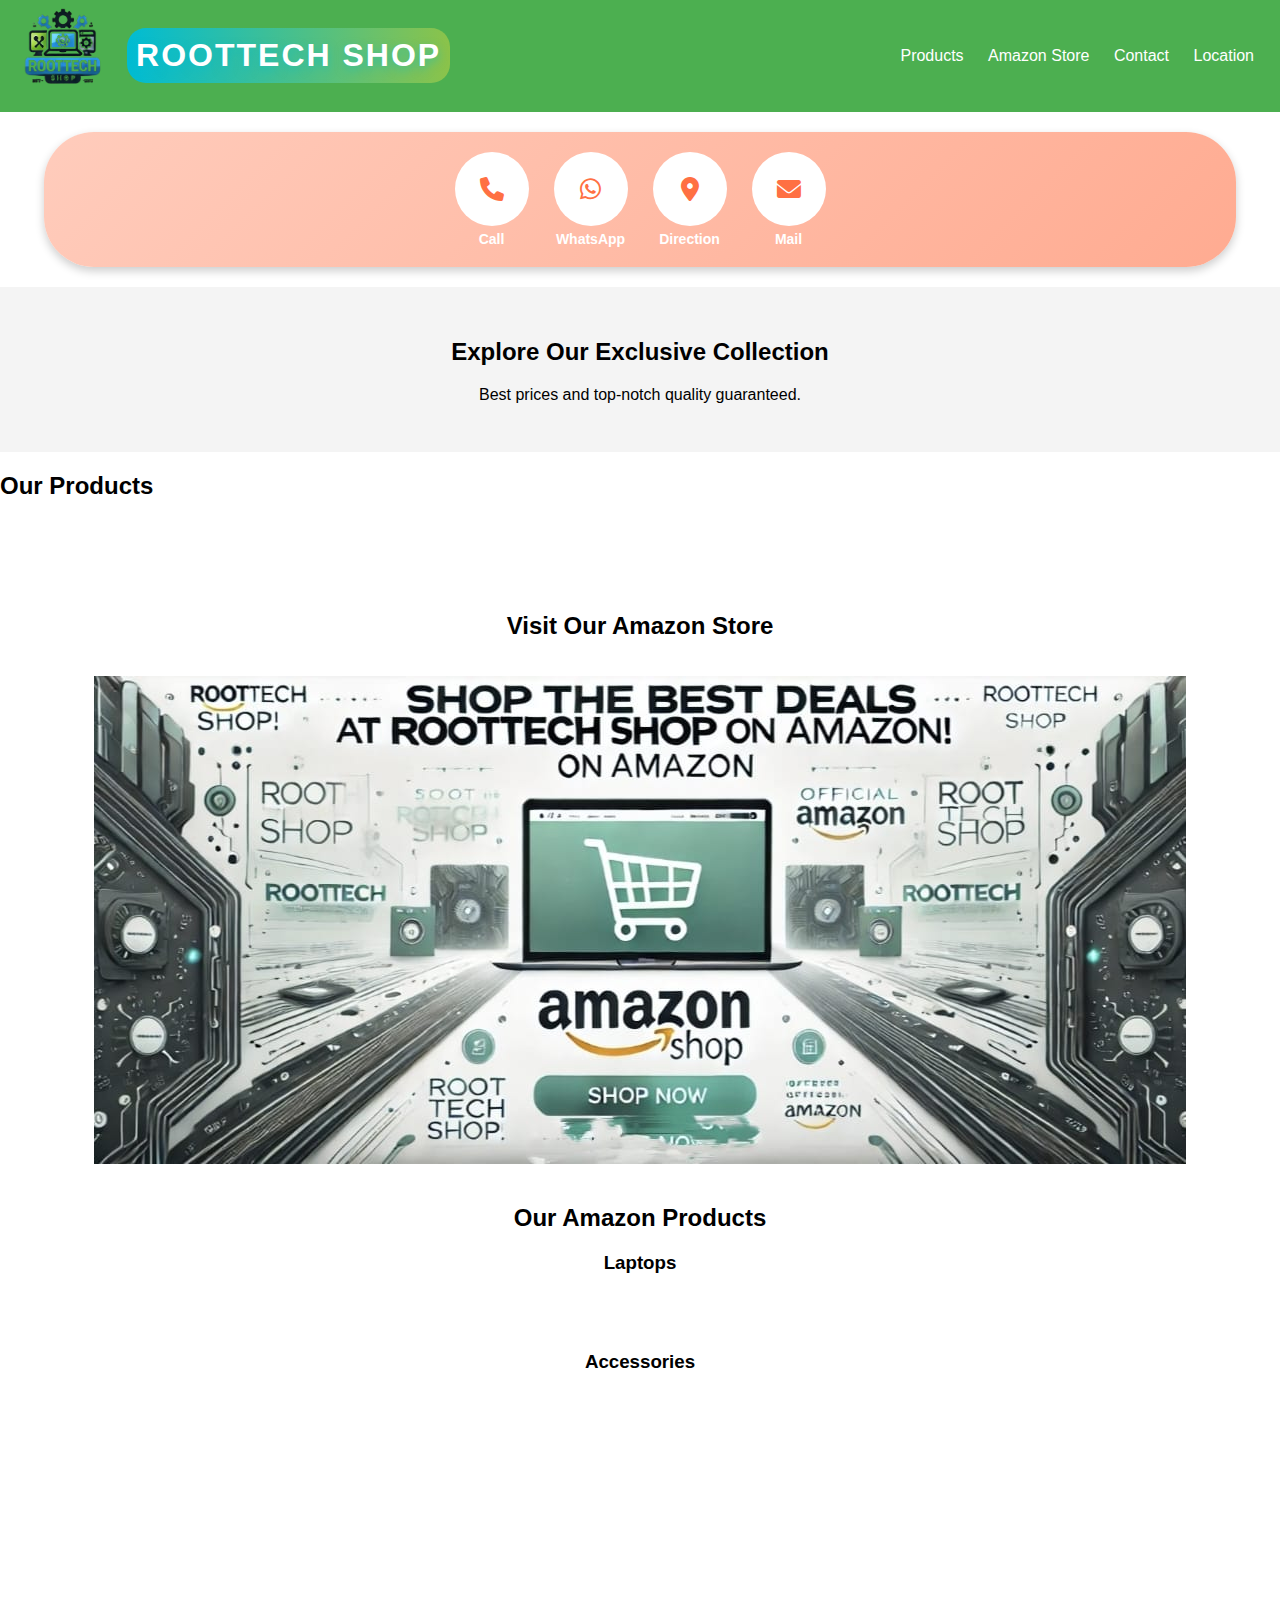
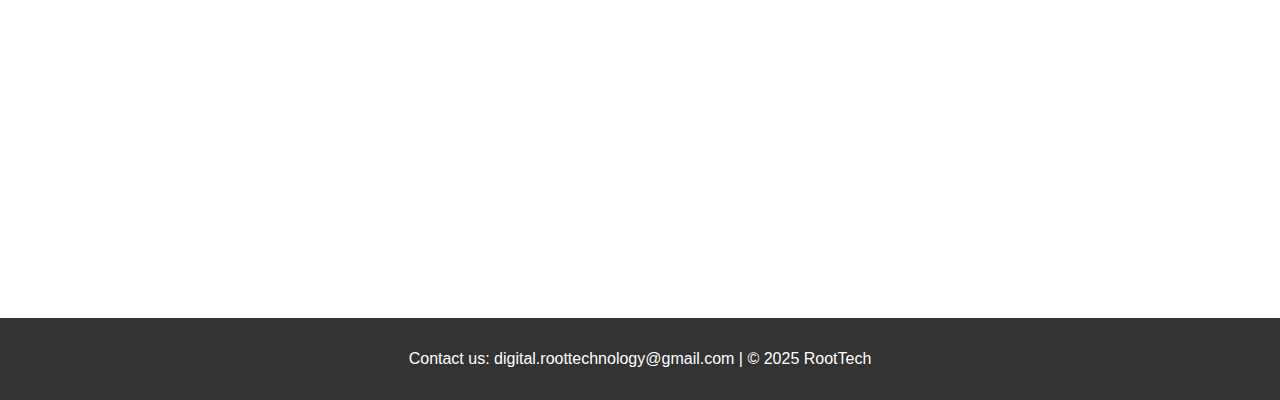
<file: index.html>
<!DOCTYPE html>
<html lang="en">

<head>
  <meta charset="UTF-8">
  <meta name="viewport" content="width=device-width, initial-scale=1.0">
  <title>Buy Refurbished Laptops & Accessories | Shiv-Root</title>
<meta name="description" content="Shiv-Root offers top-quality refurbished laptops, desktops, and accessories at the best prices. Shop now for budget-friendly deals!">
<meta name="keywords" content="Refurbished laptops, Used laptops, Buy used laptops, Best laptop deals, Budget laptops">
<meta name="robots" content="index, follow">
<meta name="author" content="Shiv-Root">
<meta property="og:title" content="Shiv-Root | Refurbished Laptops & Accessories">
<meta property="og:description" content="Best deals on used laptops and computer accessories at Shiv-Root. Buy now!">
<meta property="og:url" content="https://dhruvilthewebhost.github.io/Shiv-Root/">
<meta property="og:type" content="website">
  <link rel="stylesheet" href="styles.css">
  <link rel="icon" href="root_tech_back_remove-removebg-preview.png" type="image/x-icon">
  <link rel="stylesheet" href="https://cdnjs.cloudflare.com/ajax/libs/font-awesome/6.0.0/css/all.min.css">

</head>

<body>
  <!-- Header -->
  <header class="header">
    <h1><img src="root_tech_back_remove-removebg-preview.png" alt="" class="logo-root"></h1>
    <h1 class="logo-text">RootTech Shop</h1>
    <nav>
      <a target="_blank" href="#products">Products</a>
      <a target="_blank" href="https://www.amazon.in/storefront?me=A3C7K3S9Z34M7A&ref_=ssf_share">Amazon Store</a>
      <a target="_blank" href="#contact">Contact</a>
      <a href="#location">Location</a>
    </nav>
  </header>
  <!-- <a target="_blank" href="https://wa.me/916351541231?text=Hello,%20I%20am%20interested%20in%20your products"
    class="whatsapp-btn">
    💬 Chat with Us on WhatsApp
  </a> -->

  <!-- Hero Section -->
  <div class="contact-container">
    <div class="contact-icons">
      <a href="tel:916351541231">
        <i class="fas fa-phone"></i>
        <span>Call</span>
      </a>
      <a href="https://wa.me/916351541231?text=Hyy!%20ShivInfocom" target="_blank">
        <i class="fab fa-whatsapp"></i>
        <span>WhatsApp</span>
      </a>
      <a href="https://maps.app.goo.gl/wGhWPH17LBtXkB947" target="_blank">
        <i class="fas fa-map-marker-alt"></i>
        <span>Direction</span>
      </a>
      <a href="mailto:digital.roottechnology@gmail.com">
        <i class="fas fa-envelope"></i>
        <span>Mail</span>
      </a>
    </div>
  </div>
  <section class="hero">
    <h2>Explore Our Exclusive Collection</h2>
    <p>Best prices and top-notch quality guaranteed.</p>
  </section>
  <section id="products" class="product-grid">
    <h2>Our Products</h2>
    <div id="product-list">
      <!-- Products will be loaded here dynamically -->
    </div>


  </section>

  <!-- Amazon Section -->
  <section id="amazon-section">
    <h2>Visit Our Amazon Store</h2>
    <a href="https://www.amazon.in/storefront?me=A3C7K3S9Z34M7A&ref_=ssf_share" target="_blank">
      <img class="amazon-banner" src="Amazon Banner.jpg" alt="Amazon Store">
    </a>
    <!-- Products Section -->
    <section id="products" class="product-grid">
      <h2>Our Amazon Products</h2>

      <!-- Laptops Section -->
      <h3>Laptops</h3>
      <div id="laptop-list" class="product-list amz-grid">
        <!-- Laptops will be loaded dynamically here -->
      </div>

      <!-- Accessories Section -->
      <h3>Accessories</h3>
      <div id="accessory-list" class="product-list amz-grid">
        <!-- Accessories will be loaded dynamically here -->
      </div>
    </section>
  </section>
  <section id="location">
    <iframe class="map"
      src="https://www.google.com/maps/embed?pb=!1m18!1m12!1m3!1d3670.3733979608646!2d72.52947587394593!3d23.08342311405726!2m3!1f0!2f0!3f0!3m2!1i1024!2i768!4f13.1!3m3!1m2!1s0x395e83006b6566f3%3A0x285e56242be9caa3!2sSHIVWAY!5e0!3m2!1sen!2sin!4v1742203508202!5m2!1sen!2sin"
      style="border:0; " allowfullscreen="" loading="lazy" referrerpolicy="no-referrer-when-downgrade"></iframe>
  </section>

  <!-- Footer -->
  <footer id="contact">
    <p>Contact us: digital.roottechnology@gmail.com | © 2025 RootTech</p>
  </footer>
  <script>
    function buyOnWhatsApp(productName) {
      let phoneNumber = "916351541231"; // Replace with your WhatsApp number
      let message = encodeURIComponent("I want to buy " + productName);
      let whatsappURL = "https://wa.me/" + phoneNumber + "?text=" + message;
      window.open(whatsappURL, '_blank');

    }

    async function fetchLaptops() {
      const sheetURL = "https://docs.google.com/spreadsheets/d/11DuYsqp24FEs-7Jo17-mI4aft-v6B1hpTZQIE8edUls/gviz/tq?tqx=out:json";

      try {
        const response = await fetch(sheetURL);
        let data = await response.text();

        // Remove extra characters added by Google Sheets API
        data = data.substring(47, data.length - 2);
        const json = JSON.parse(data);

        let html = "";
        const rows = json.table.rows;

        rows.forEach(row => {
          const model = row.c[0]?.v || "N/A";  // Column 1: Model Name
          const processor = row.c[1]?.v || "N/A";  // Column 2: Processor
          const ram = row.c[2]?.v || "N/A";  // Column 3: RAM
          const storage = row.c[3]?.v || "N/A";  // Column 4: Storage
          const price = row.c[4]?.v || "N/A";  // Column 5: Price
          const imageUrl = row.c[5]?.v || "";  // Column 6: Image URL
          const link = row.c[6]?.v || "#";  // Column 7: Product Link

          html += `
                <div class="product-card">
                    <img src="${imageUrl}" alt="${model}">
                    <h3>${model}</h3>
                    <p><strong>Processor:</strong> ${processor}</p>
                    <p><strong>RAM:</strong> ${ram}</p>
                    <p><strong>Storage:</strong> ${storage}</p>
                    <p><strong>Price:</strong> ₹${price}</p>
                    <button onclick="buyOnWhatsApp('${model}')" class="whatsapp-btn">Buy Now on WhatsApp</button>
                </div>
            `;
        });

        document.getElementById("product-list").innerHTML = html;
      } catch (error) {
        console.error("Error fetching data:", error);
      }
    }

    fetchLaptops();
    async function fetchProducts() {
      const sheetURL = "https://docs.google.com/spreadsheets/d/1Ba_YRVZAxBPh76j6-UdAx0Qi_UfU1d6wKau2av9VhFs/gviz/tq?tqx=out:json";

      try {
        const response = await fetch(sheetURL);
        let data = await response.text();

        // Remove extra characters added by Google Sheets API
        data = data.substring(47, data.length - 2);
        const json = JSON.parse(data);

        let laptopHTML = "";
        let accessoryHTML = "";
        const rows = json.table.rows;

        rows.forEach(row => {
          const model = row.c[0]?.v || "N/A";  // Column 1: Model Name
          const category = row.c[1]?.v || "Other";  // Column 2: Category
          const processor = row.c[2]?.v || "N/A";  // Column 3: Processor
          const ram = row.c[3]?.v || "N/A";  // Column 4: RAM
          const storage = row.c[4]?.v || "N/A";  // Column 5: Storage
          const price = row.c[5]?.v || "N/A";  // Column 6: Price
          const imageUrl = row.c[6]?.v || "";  // Column 7: Image URL
          const link = row.c[7]?.v || "#";  // Column 8: Product Link

          let productHTML = `
                <div class="product-card">
                    <img src="${imageUrl}" alt="${model}">
                    <h3>${model}</h3>
                    ${processor !== "N/A" ? `<p><strong>Processor:</strong> ${processor}</p>` : ""}
                    ${ram !== "N/A" ? `<p><strong>RAM:</strong> ${ram}</p>` : ""}
                    ${storage !== "N/A" ? `<p><strong>Storage:</strong> ${storage}</p>` : ""}
                    <p><strong>Price:</strong> ₹${price}</p>
                    <a href="${link}" target="_blank" class="details-btn">Buy Now</a>
                </div>
            `;

          if (category.toLowerCase() === "laptop") {
            laptopHTML += productHTML;
          } else {
            accessoryHTML += productHTML;
          }
        });

        document.getElementById("laptop-list").innerHTML = laptopHTML;
        document.getElementById("accessory-list").innerHTML = accessoryHTML;
      } catch (error) {
        console.error("Error fetching data:", error);
      }
    }

    var Tawk_API = Tawk_API || {}, Tawk_LoadStart = new Date();
    (function () {
      var s1 = document.createElement("script"), s0 = document.getElementsByTagName("script")[0];
      s1.async = true;
      s1.src = 'https://embed.tawk.to/67d7be9df538fb190aa3ee3e/1imhc1667';
      s1.charset = 'UTF-8';
      s1.setAttribute('crossorigin', '*');
      s0.parentNode.insertBefore(s1, s0);
    })();

    // Call function on page load
    fetchProducts();

  </script>
</body>

</html>
</file>
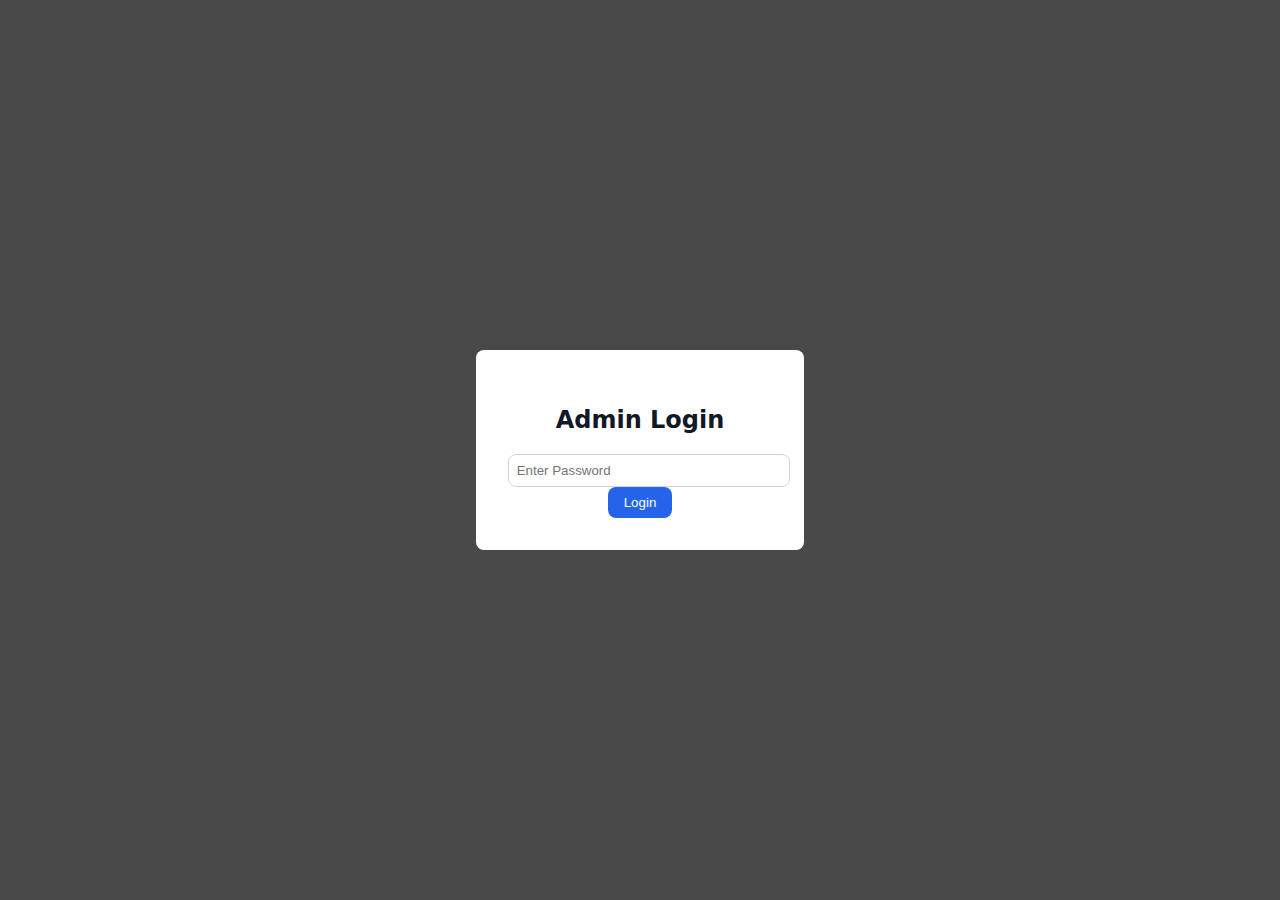
<file: admin.html>
<!DOCTYPE html>
<html lang="en">
<head>
    <meta charset="UTF-8">
    <meta name="viewport" content="width=device-width, initial-scale=1.0">
    <title>Shiv Infocom - Admin Panel</title>
    <style>
        :root { --primary: #2563eb; --secondary: #10b981; --danger: #ef4444; --light: #f3f4f6; --dark: #111827; --text: #374151; --white: #fff; --radius: 0.5rem; --shadow: 0 4px 6px -1px rgb(0 0 0 / 0.1); }
        body { font-family: system-ui, sans-serif; line-height: 1.5; background-color: var(--light); color: var(--text); margin: 0; }
        .container { max-width: 1200px; margin: 2rem auto; padding: 0 1rem; }
        .admin-panel { display: none; }
        .auth-container { position: fixed; inset: 0; background: rgba(0,0,0,0.7); display: flex; align-items: center; justify-content: center; z-index: 100; }
        .auth-box { background: var(--white); padding: 2rem; border-radius: var(--radius); text-align: center; }
        h1, h2 { color: var(--dark); }
        h1 { margin-bottom: 2rem; }
        h2 { margin-bottom: 1rem; }
        table { width: 100%; border-collapse: collapse; background: var(--white); box-shadow: var(--shadow); border-radius: var(--radius); overflow: hidden; }
        th, td { padding: 0.75rem 1rem; text-align: left; border-bottom: 1px solid #e5e7eb; }
        th { background-color: var(--light); font-weight: 600; }
        tr:last-child td { border-bottom: none; }
        .actions { display: flex; gap: 0.5rem; }
        .btn { border: none; padding: 0.5rem 1rem; border-radius: var(--radius); cursor: pointer; font-weight: 500; text-decoration: none; display: inline-block; }
        .btn-primary { background-color: var(--primary); color: var(--white); }
        .btn-danger { background-color: var(--danger); color: var(--white); }
        .btn-secondary { background-color: #6b7280; color: var(--white); }
        .form-section { background: var(--white); padding: 1.5rem; border-radius: var(--radius); box-shadow: var(--shadow); margin-bottom: 2rem; }
        .form-grid { display: grid; grid-template-columns: repeat(auto-fit, minmax(200px, 1fr)); gap: 1rem; }
        .form-group { display: flex; flex-direction: column; }
        label { margin-bottom: 0.25rem; font-weight: 500; }
        input, select { padding: 0.5rem; border: 1px solid #d1d5db; border-radius: var(--radius); width: 100%; }
        .modal { position: fixed; inset: 0; background: rgba(0,0,0,0.6); display: none; align-items: center; justify-content: center; z-index: 50; }
        .modal.active { display: flex; }
        .modal-content { background: var(--white); padding: 2rem; border-radius: var(--radius); width: 90%; max-width: 600px; }
        .loading { text-align: center; padding: 2rem; font-size: 1.2rem; }
        #toast { position: fixed; bottom: 20px; right: 20px; background: var(--dark); color: var(--white); padding: 1rem 1.5rem; border-radius: var(--radius); z-index: 110; opacity: 0; transition: opacity 0.3s; }
        #toast.show { opacity: 1; }
    </style>
</head>
<body>

    <div class="auth-container" id="auth-container">
        <div class="auth-box">
            <h2>Admin Login</h2>
            <input type="password" id="password-input" placeholder="Enter Password">
            <button class="btn btn-primary" onclick="checkAuth()">Login</button>
        </div>
    </div>

    <div class="container admin-panel" id="admin-panel">
        <h1>Shiv Infocom - Admin Panel</h1>

        <div class="form-section">
            <h2 id="form-title">Add New Product</h2>
            <form id="product-form">
                <input type="hidden" id="row-index-input">
                <div class="form-grid">
                    <div class="form-group"><label for="model-name">Model Name</label><input type="text" id="model-name" required></div>
                    <div class="form-group"><label for="processor">Processor</label><input type="text" id="processor"></div>
                    <div class="form-group"><label for="ram">RAM</label><input type="text" id="ram"></div>
                    <div class="form-group"><label for="storage">Storage</label><input type="text" id="storage"></div>
                    <div class="form-group"><label for="price">Price</label><input type="number" id="price"></div>
                    <div class="form-group"><label for="image-url">Image URL</label><input type="url" id="image-url"></div>
                    <div class="form-group"><label for="image-2">Image 2</label><input type="url" id="image-2"></div>
                    <div class="form-group"><label for="image-3">Image 3</label><input type="url" id="image-3"></div>
                    <div class="form-group"><label for="image-4">Image 4</label><input type="url" id="image-4"></div>
                    <div class="form-group"><label for="image-5">Image 5</label><input type="url" id="image-5"></div>
                    <div class="form-group"><label for="available">Available</label><select id="available"><option>Ready to Dispatch</option><option>On Order</option></select></div>
                    <div class="form-group"><label for="category">Category</label><select id="category"><option>Laptop</option><option>Desktop</option><option>Accessory</option><option>Other</option></select></div>
                </div>
                <div style="margin-top: 1rem;">
                    <button type="submit" class="btn btn-primary">Save Product</button>
                    <button type="button" class="btn btn-secondary" id="cancel-edit-btn" style="display: none;" onclick="cancelEdit()">Cancel Edit</button>
                </div>
            </form>
        </div>

        <div>
            <h2>Manage Products</h2>
            <div id="product-table-container">
                <p class="loading">Loading products...</p>
            </div>
        </div>
    </div>
    
    <div id="toast"></div>

    <script>
        // IMPORTANT: REPLACE THIS WITH YOUR GOOGLE APPS SCRIPT WEB APP URL
        const SCRIPT_URL = "https://script.google.com/macros/s/AKfycbwGuTxTm5-RgksUXB-l8ELKrk0-f_ulf_PMBLIGTZdsHqnF7EafCAJWWjjYY_PYHbYSrw/exec"; 
        // IMPORTANT: CHOOSE A SECRET TOKEN AND ADD IT TO YOUR APPS SCRIPT
        const SECRET_TOKEN = "Shiv0099"; 
        const ADMIN_PASSWORD = "admin"; // Change this password

        function checkAuth() {
            const input = document.getElementById('password-input').value;
            if (input === ADMIN_PASSWORD) {
                document.getElementById('auth-container').style.display = 'none';
                document.getElementById('admin-panel').style.display = 'block';
                loadProducts();
            } else {
                alert('Incorrect Password');
            }
        }

        async function apiRequest(action, data = {}) {
            try {
                const response = await fetch(SCRIPT_URL, {
                    method: 'POST',
                    mode: 'cors',
                    headers: { 'Content-Type': 'application/json' },
                    body: JSON.stringify({ token: SECRET_TOKEN, action, data }),
                });
                if (!response.ok) throw new Error('Network response was not ok');
                return await response.json();
            } catch (error) {
                console.error('API Request Error:', error);
                showToast('Error communicating with the server.');
                return { success: false, error: error.message };
            }
        }

        async function loadProducts() {
            const container = document.getElementById('product-table-container');
            container.innerHTML = '<p class="loading">Loading products...</p>';
            const result = await apiRequest('read');
            if (result.success) {
                renderTable(result.data);
            } else {
                container.innerHTML = '<p>Error loading products. Check the console and ensure your Apps Script is deployed correctly.</p>';
            }
        }

        function renderTable(products) {
            const container = document.getElementById('product-table-container');
            if (products.length === 0) {
                container.innerHTML = '<p>No products found in the sheet.</p>';
                return;
            }
            const tableHTML = `
                <table>
                    <thead>
                        <tr>
                            <th>Model Name</th>
                            <th>Processor</th>
                            <th>Status</th>
                            <th>Category</th>
                            <th>Actions</th>
                        </tr>
                    </thead>
                    <tbody>
                        ${products.map(p => `
                            <tr data-row-index="${p.rowIndex}">
                                <td>${p['Model Name']}</td>
                                <td>${p.Processor}</td>
                                <td>${p.Available}</td>
                                <td>${p.Category}</td>
                                <td class="actions">
                                    <button class="btn btn-secondary" onclick="editProduct(${p.rowIndex})">Edit</button>
                                    <button class="btn btn-danger" onclick="deleteProduct(${p.rowIndex})">Delete</button>
                                </td>
                            </tr>
                        `).join('')}
                    </tbody>
                </table>
            `;
            container.innerHTML = tableHTML;
        }
        
        const form = document.getElementById('product-form');
        form.addEventListener('submit', async (e) => {
            e.preventDefault();
            const productData = {
                'Model Name': document.getElementById('model-name').value,
                'Processor': document.getElementById('processor').value,
                'RAM': document.getElementById('ram').value,
                'Storage': document.getElementById('storage').value,
                'Price': document.getElementById('price').value,
                'Image URL': document.getElementById('image-url').value,
                'Image 2': document.getElementById('image-2').value,
                'Image 3': document.getElementById('image-3').value,
                'Image 4': document.getElementById('image-4').value,
                'Image 5': document.getElementById('image-5').value,
                'Available': document.getElementById('available').value,
                'Category': document.getElementById('category').value,
            };

            const rowIndex = document.getElementById('row-index-input').value;
            const action = rowIndex ? 'update' : 'create';
            const data = rowIndex ? { rowIndex, values: productData } : productData;
            
            showToast('Saving...');
            const result = await apiRequest(action, data);
            if (result.success) {
                showToast('Product saved successfully!');
                form.reset();
                cancelEdit();
                loadProducts();
            } else {
                showToast('Error saving product.');
            }
        });

        async function editProduct(rowIndex) {
            showToast('Loading product for editing...');
            const result = await apiRequest('readRow', { rowIndex });
            if (result.success && result.data) {
                const product = result.data;
                document.getElementById('form-title').innerText = 'Edit Product';
                document.getElementById('row-index-input').value = rowIndex;
                document.getElementById('model-name').value = product['Model Name'] || '';
                document.getElementById('processor').value = product.Processor || '';
                document.getElementById('ram').value = product.RAM || '';
                document.getElementById('storage').value = product.Storage || '';
                document.getElementById('price').value = product.Price || '';
                document.getElementById('image-url').value = product['Image URL'] || '';
                document.getElementById('image-2').value = product['Image 2'] || '';
                document.getElementById('image-3').value = product['Image 3'] || '';
                document.getElementById('image-4').value = product['Image 4'] || '';
                document.getElementById('image-5').value = product['Image 5'] || '';
                document.getElementById('available').value = product.Available || 'On Order';
                document.getElementById('category').value = product.Category || 'Other';
                document.getElementById('cancel-edit-btn').style.display = 'inline-block';
                window.scrollTo({ top: 0, behavior: 'smooth' });
                showToast('Product loaded.');
            } else {
                showToast('Could not load product data.');
            }
        }

        function cancelEdit() {
            document.getElementById('form-title').innerText = 'Add New Product';
            document.getElementById('row-index-input').value = '';
            document.getElementById('product-form').reset();
            document.getElementById('cancel-edit-btn').style.display = 'none';
        }

        async function deleteProduct(rowIndex) {
            if (confirm('Are you sure you want to delete this product? This cannot be undone.')) {
                showToast('Deleting...');
                const result = await apiRequest('delete', { rowIndex });
                if (result.success) {
                    showToast('Product deleted successfully.');
                    loadProducts();
                } else {
                    showToast('Error deleting product.');
                }
            }
        }
        
        function showToast(message) {
            const toast = document.getElementById('toast');
            toast.textContent = message;
            toast.classList.add('show');
            setTimeout(() => toast.classList.remove('show'), 3000);
        }
    </script>
</body>
</html>
</file>
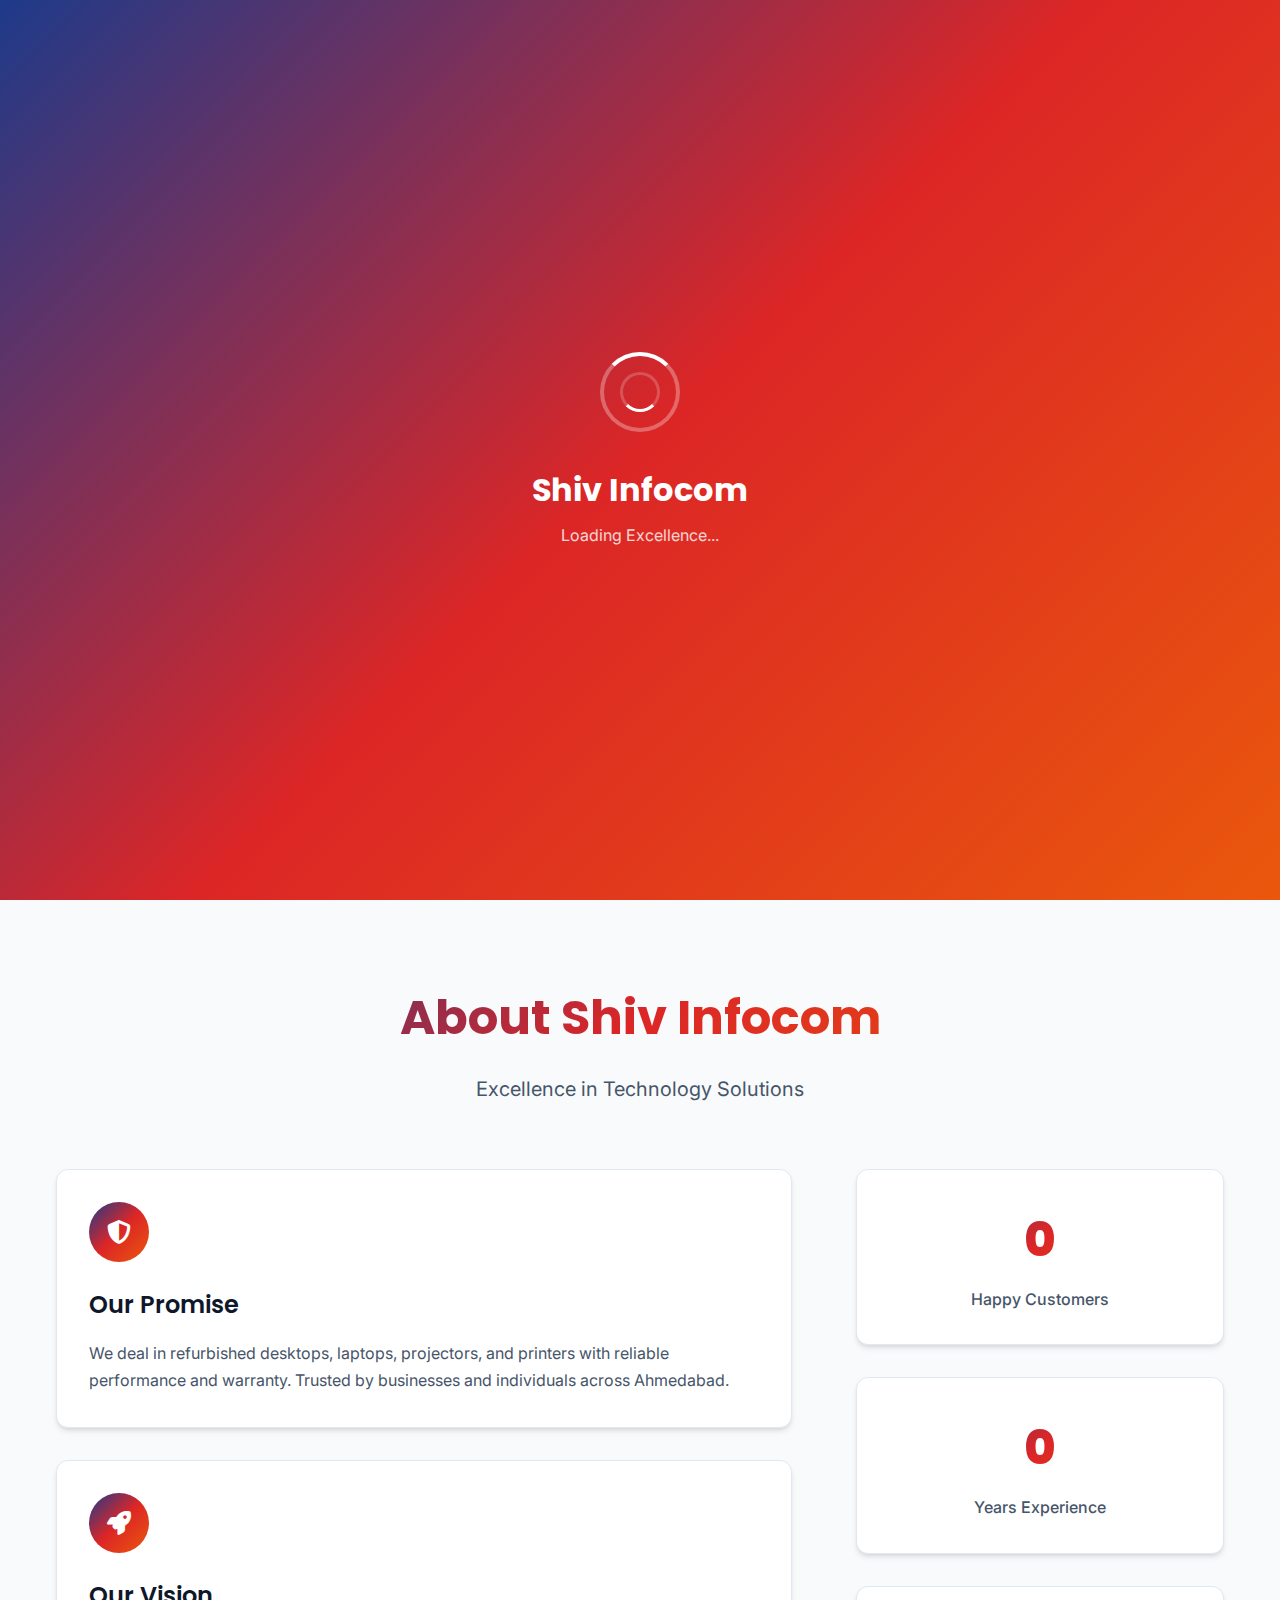
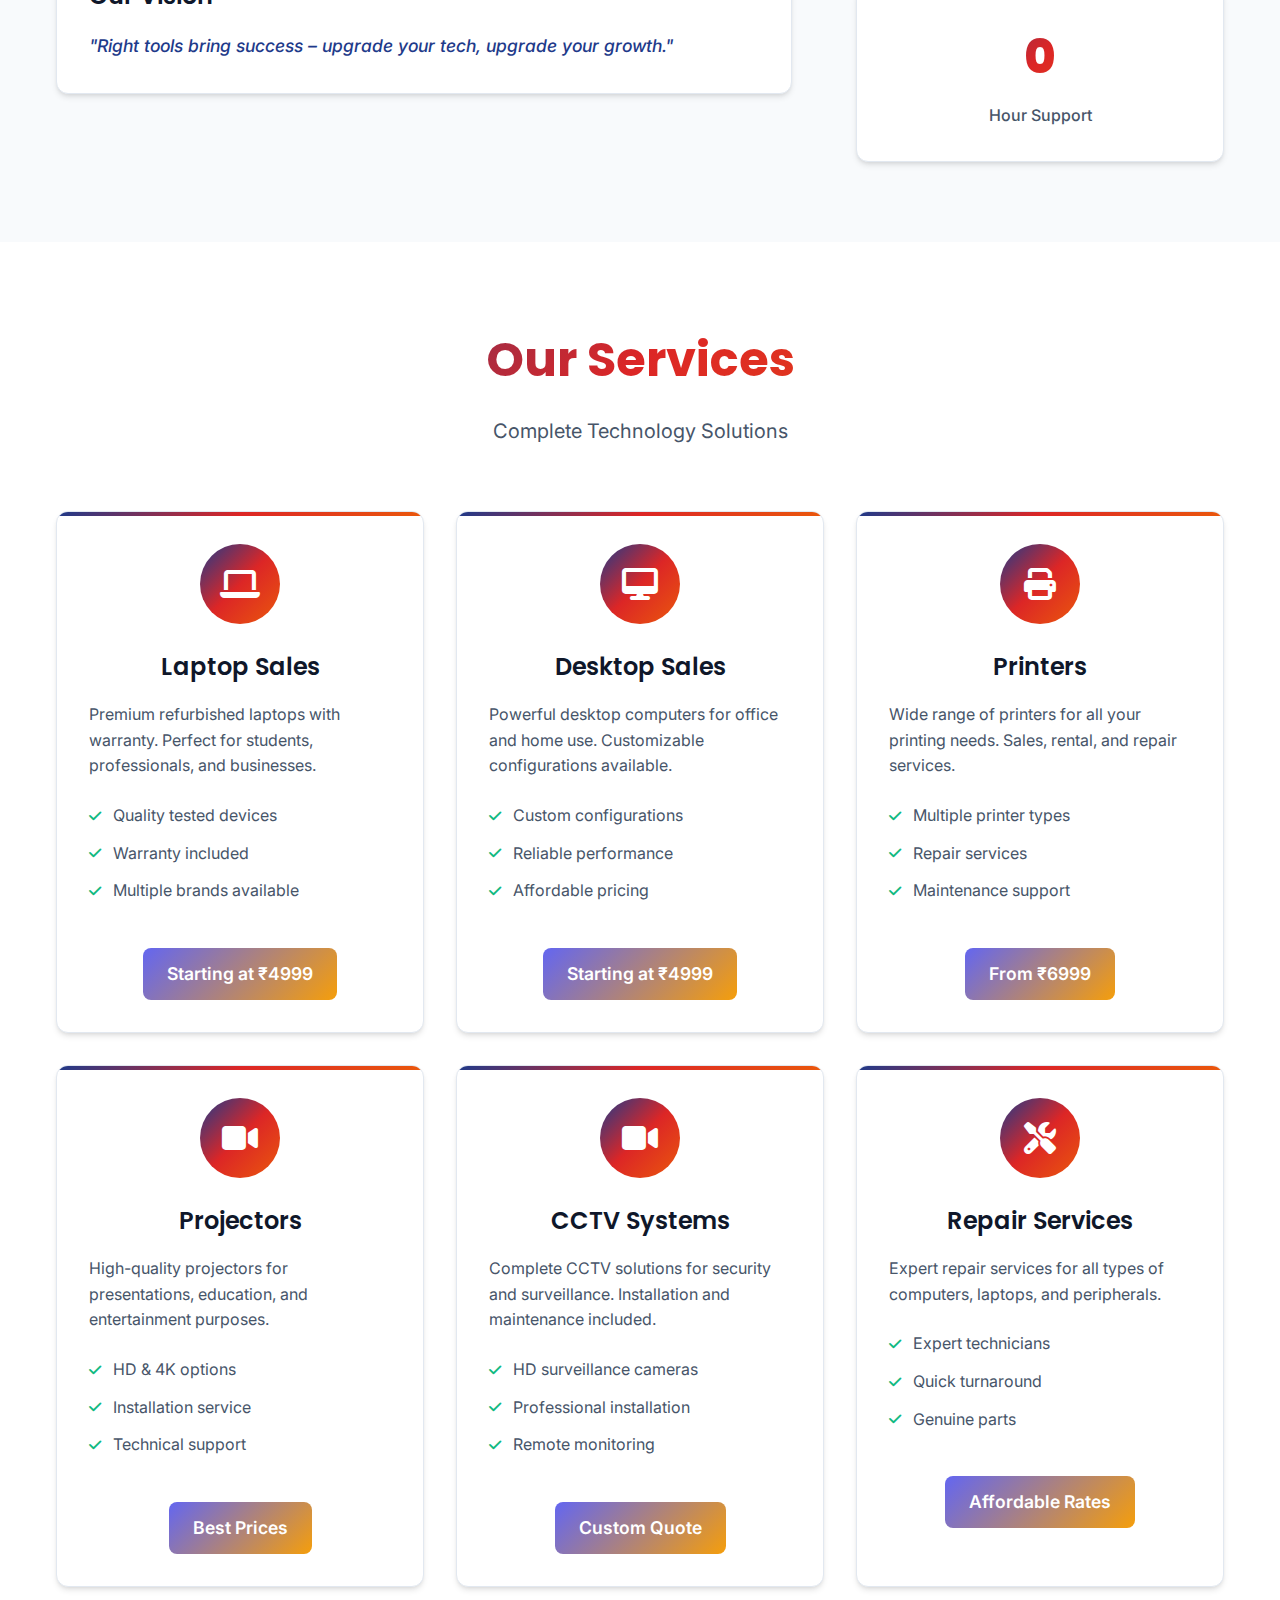
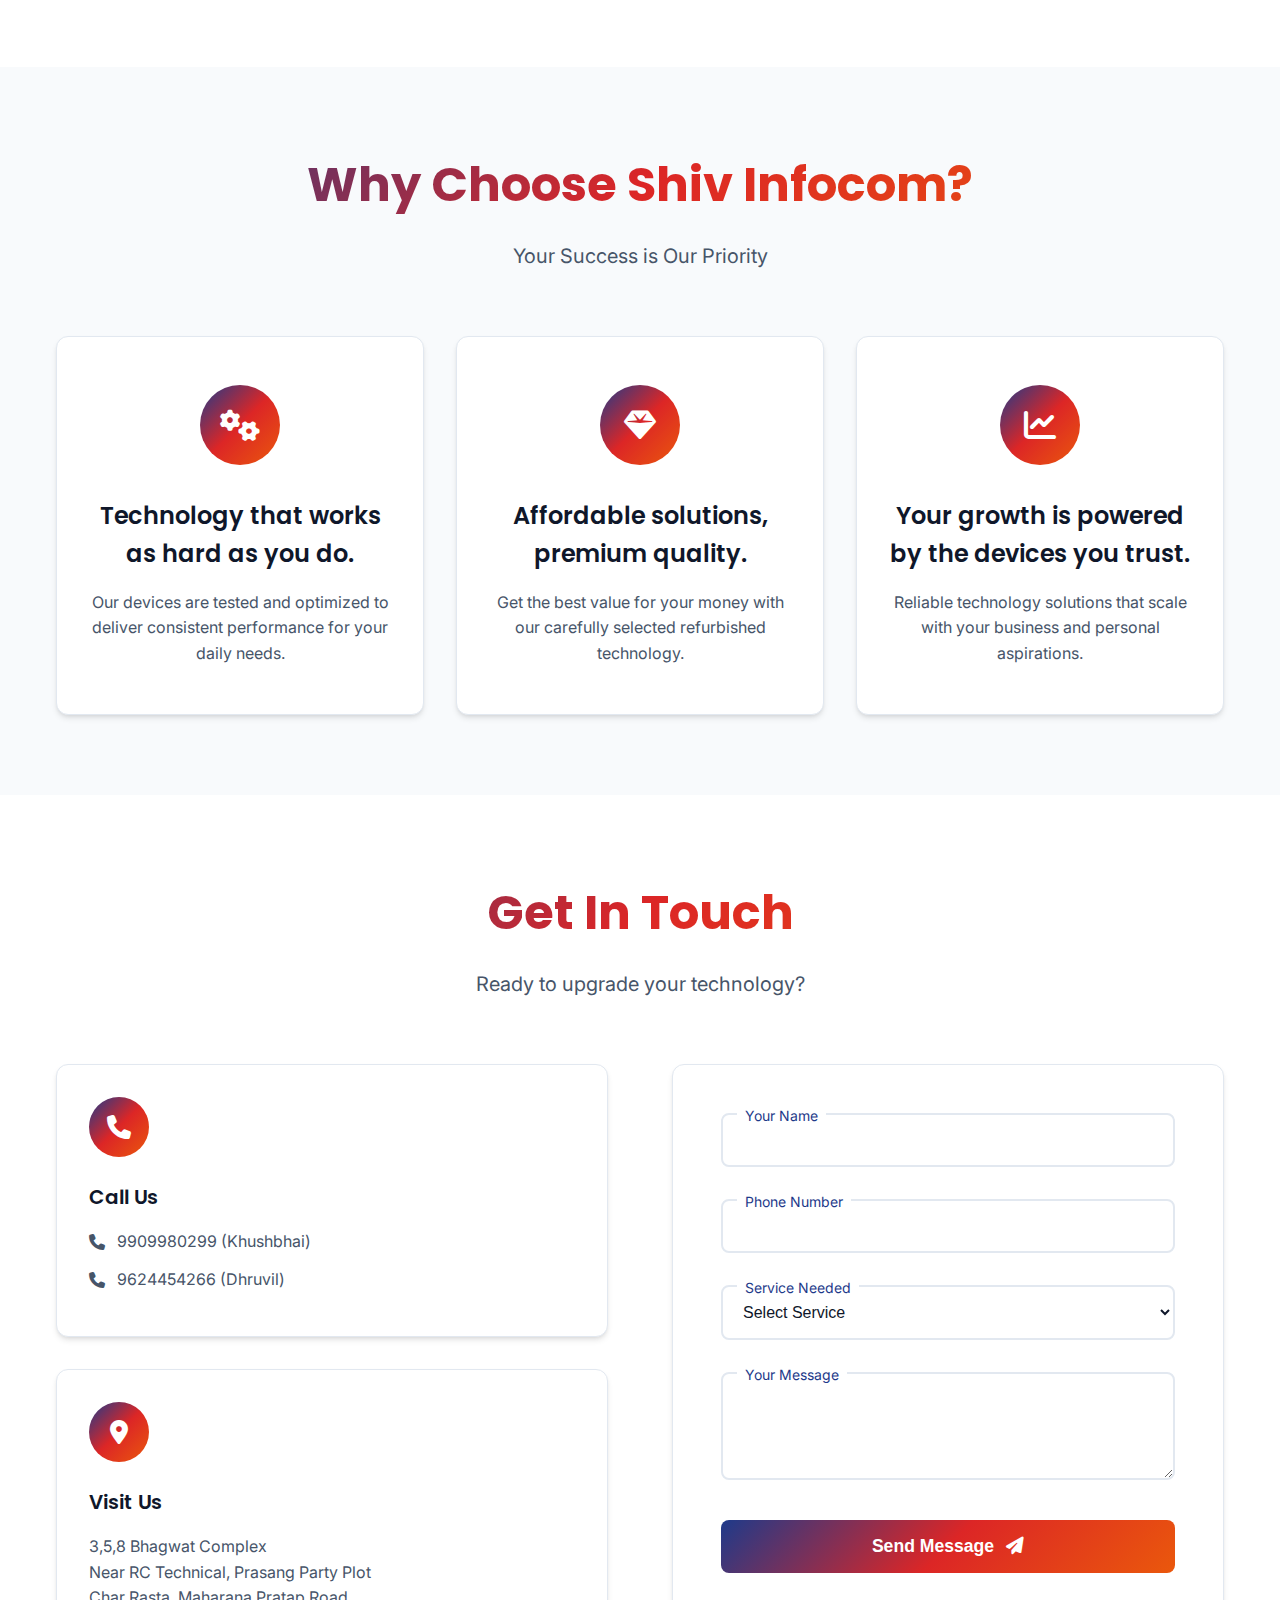
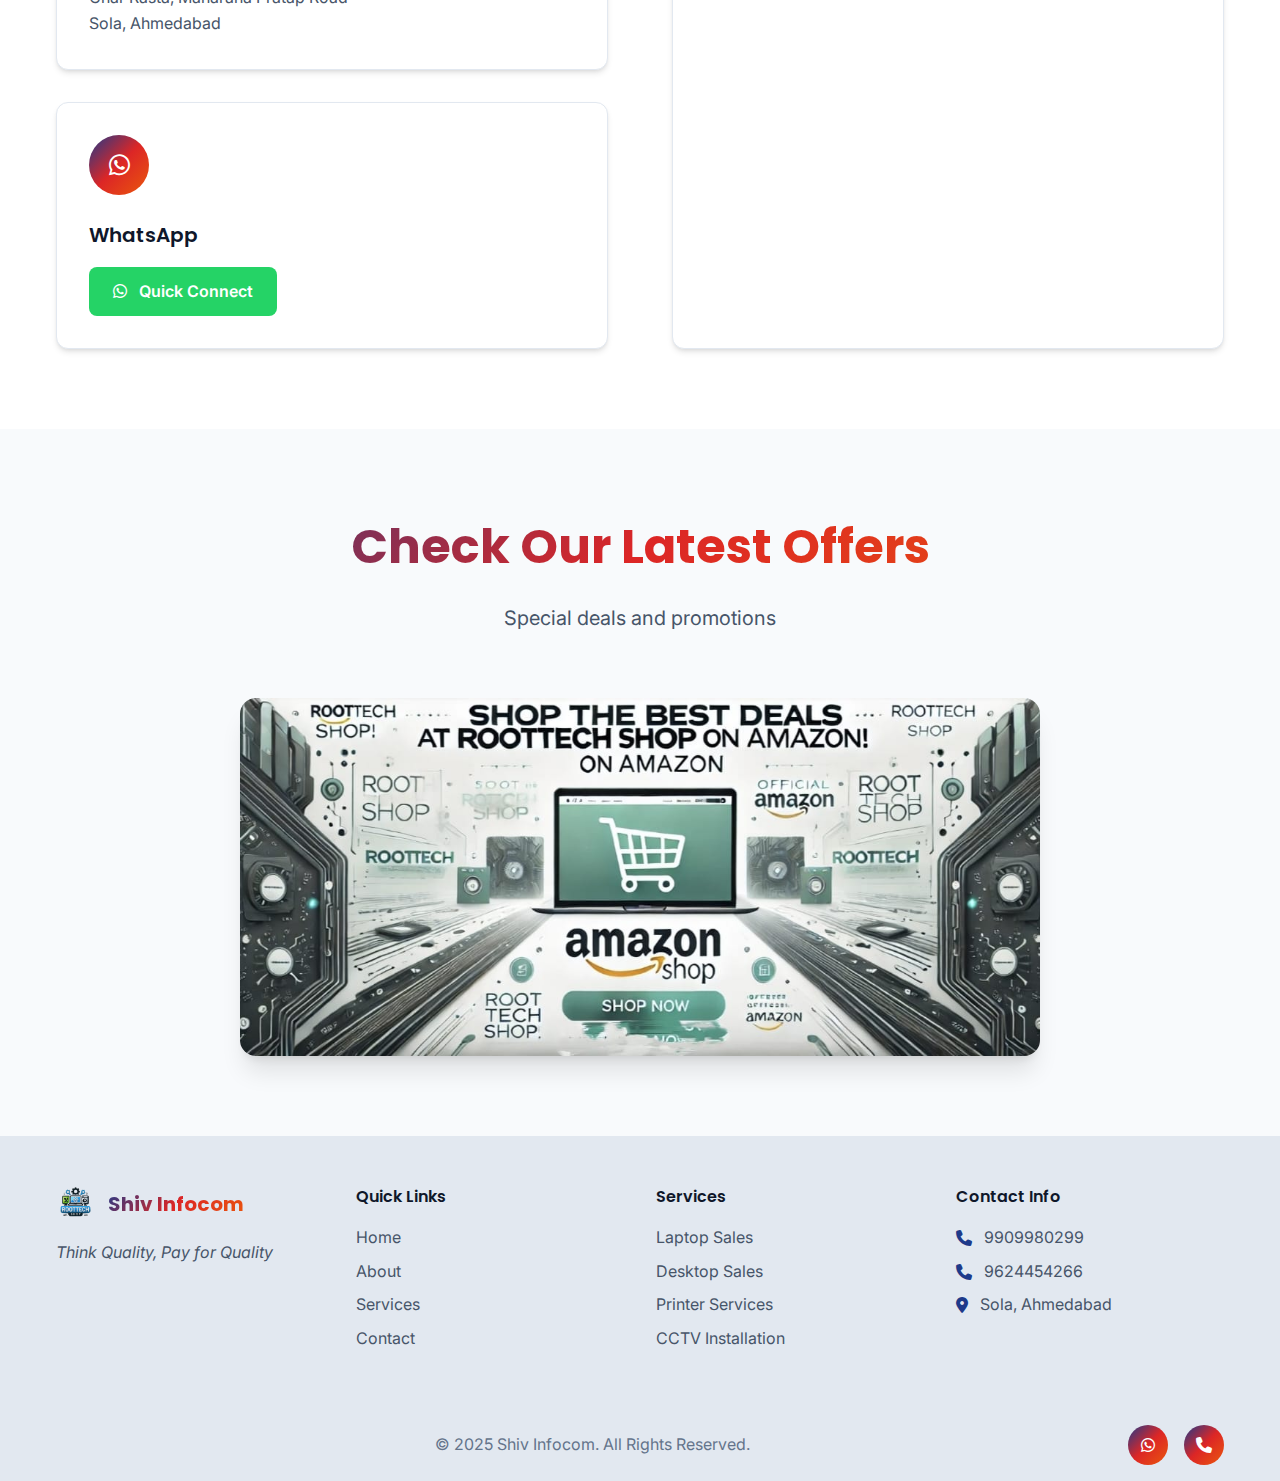
<file: shiv-infocom.html>
<!DOCTYPE html>
<html lang="en">
<head>
    <meta charset="UTF-8">
    <meta name="viewport" content="width=device-width, initial-scale=1.0">
    <title>Shiv Infocom - Think Quality, Pay for Quality | Laptop, Desktop, Printer Sales & Repair</title>
    <meta name="description" content="Shiv Infocom offers quality refurbished laptops, desktops, projectors, and printers with warranty. Trusted tech solutions in Ahmedabad starting at ₹4999.">
    <meta name="keywords" content="Shiv Infocom, refurbished laptops, desktop sales, printer repair, projector sales, CCTV installation, Ahmedabad, tech solutions">
    <meta name="robots" content="index, follow">
    <meta name="author" content="Shiv Infocom">
    
    <!-- Open Graph Meta Tags -->
    <meta property="og:title" content="Shiv Infocom - Quality Tech Solutions">
    <meta property="og:description" content="Think Quality, Pay for Quality - Your trusted partner for laptops, desktops, printers, and tech services in Ahmedabad.">
    <meta property="og:type" content="website">
    <meta property="og:url" content="https://dhruvilthewebhost.github.io/Shiv-Root/shiv-infocom.html">
    
    <!-- Fonts and Icons -->
    <link href="https://fonts.googleapis.com/css2?family=Inter:wght@300;400;500;600;700;800;900&family=Poppins:wght@300;400;500;600;700;800;900&display=swap" rel="stylesheet">
    <link rel="stylesheet" href="https://cdnjs.cloudflare.com/ajax/libs/font-awesome/6.4.0/css/all.min.css">
    <link rel="icon" href="root_tech_back_remove-removebg-preview.png" type="image/x-icon">
    
    <!-- Custom CSS -->
    <link rel="stylesheet" href="shiv-infocom.css">
</head>
<body>
    <!-- Loading Screen -->
    <div id="loading-screen">
        <div class="loader">
            <div class="spinner-container">
                <div class="spinner"></div>
                <div class="spinner-inner"></div>
            </div>
            <h2 class="loading-text">Shiv Infocom</h2>
            <p class="loading-subtitle">Loading Excellence...</p>
        </div>
    </div>

    <!-- Header -->
    <header class="header" id="header">
        <nav class="navbar">
            <div class="nav-container">
                <div class="nav-logo">
                    <img src="root_tech_back_remove-removebg-preview.png" alt="Shiv Infocom Logo" class="logo">
                    <span class="brand-name">Shiv Infocom</span>
                </div>
                
                <ul class="nav-menu" id="nav-menu">
                    <li><a href="#home" class="nav-link">Home</a></li>
                    <li><a href="#about" class="nav-link">About</a></li>
                    <li><a href="#services" class="nav-link">Services</a></li>
                    <li><a href="#why-choose" class="nav-link">Why Choose Us</a></li>
                    <li><a href="#contact" class="nav-link">Contact</a></li>
                </ul>
                
                <div class="nav-extras">
                    <button class="theme-toggle" id="theme-toggle" aria-label="Toggle theme">
                        <i class="fas fa-moon"></i>
                    </button>
                    <button class="nav-toggle" id="nav-toggle" aria-label="Toggle navigation">
                        <span></span>
                        <span></span>
                        <span></span>
                    </button>
                </div>
            </div>
        </nav>
    </header>

    <!-- Hero Section -->
    <section id="home" class="hero">
        <div class="hero-background">
            <div class="tech-animation">
                <div class="floating-shapes">
                    <div class="shape shape-1"></div>
                    <div class="shape shape-2"></div>
                    <div class="shape shape-3"></div>
                    <div class="shape shape-4"></div>
                    <div class="shape shape-5"></div>
                </div>
                <div class="grid-overlay"></div>
            </div>
        </div>
        
        <div class="hero-container">
            <div class="hero-content">
                <div class="hero-text">
                    <h1 class="hero-title">
                        <span class="title-line">Think Quality,</span>
                        <span class="title-line gradient-text">Pay for Quality</span>
                        <span class="title-line">Grow with Technology</span>
                    </h1>
                    <p class="hero-subtitle">
                        Your trusted partner for premium refurbished laptops, desktops, projectors, and printers. 
                        Experience reliable performance with warranty backed by years of expertise.
                    </p>
                    <div class="hero-cta">
                        <a href="#services" class="cta-button primary-btn glow-btn">
                            <span>Explore Our Products</span>
                            <i class="fas fa-arrow-right"></i>
                        </a>
                        <a href="#contact" class="cta-button secondary-btn">
                            <span>Contact Us</span>
                            <i class="fas fa-phone"></i>
                        </a>
                    </div>
                </div>
                
                <div class="hero-visual">
                    <div class="tech-showcase">
                        <div class="device-stack">
                            <div class="device laptop">
                                <i class="fas fa-laptop"></i>
                            </div>
                            <div class="device desktop">
                                <i class="fas fa-desktop"></i>
                            </div>
                            <div class="device printer">
                                <i class="fas fa-print"></i>
                            </div>
                            <div class="device projector">
                                <i class="fas fa-video"></i>
                            </div>
                        </div>
                    </div>
                </div>
            </div>
        </div>
    </section>

    <!-- About Us Section -->
    <section id="about" class="about">
        <div class="container">
            <div class="section-header">
                <h2 class="section-title">About Shiv Infocom</h2>
                <p class="section-subtitle">Excellence in Technology Solutions</p>
            </div>
            
            <div class="about-content">
                <div class="about-text">
                    <div class="about-card">
                        <div class="card-icon">
                            <i class="fas fa-shield-alt"></i>
                        </div>
                        <h3>Our Promise</h3>
                        <p>We deal in refurbished desktops, laptops, projectors, and printers with reliable performance and warranty. Trusted by businesses and individuals across Ahmedabad.</p>
                    </div>
                    
                    <div class="about-card">
                        <div class="card-icon">
                            <i class="fas fa-rocket"></i>
                        </div>
                        <h3>Our Vision</h3>
                        <p class="motivational-quote">"Right tools bring success – upgrade your tech, upgrade your growth."</p>
                    </div>
                </div>
                
                <div class="about-stats">
                    <div class="stat-item">
                        <div class="stat-number" data-target="1000">0</div>
                        <div class="stat-label">Happy Customers</div>
                    </div>
                    <div class="stat-item">
                        <div class="stat-number" data-target="5">0</div>
                        <div class="stat-label">Years Experience</div>
                    </div>
                    <div class="stat-item">
                        <div class="stat-number" data-target="24">0</div>
                        <div class="stat-label">Hour Support</div>
                    </div>
                </div>
            </div>
        </div>
    </section>

    <!-- Services Section -->
    <section id="services" class="services">
        <div class="container">
            <div class="section-header">
                <h2 class="section-title">Our Services</h2>
                <p class="section-subtitle">Complete Technology Solutions</p>
            </div>
            
            <div class="services-grid">
                <div class="service-card">
                    <div class="card-header">
                        <div class="service-icon">
                            <i class="fas fa-laptop"></i>
                        </div>
                        <h3>Laptop Sales</h3>
                    </div>
                    <div class="card-body">
                        <p>Premium refurbished laptops with warranty. Perfect for students, professionals, and businesses.</p>
                        <ul class="feature-list">
                            <li><i class="fas fa-check"></i> Quality tested devices</li>
                            <li><i class="fas fa-check"></i> Warranty included</li>
                            <li><i class="fas fa-check"></i> Multiple brands available</li>
                        </ul>
                    </div>
                    <div class="card-footer">
                        <div class="price-badge">Starting at ₹4999</div>
                    </div>
                </div>

                <div class="service-card">
                    <div class="card-header">
                        <div class="service-icon">
                            <i class="fas fa-desktop"></i>
                        </div>
                        <h3>Desktop Sales</h3>
                    </div>
                    <div class="card-body">
                        <p>Powerful desktop computers for office and home use. Customizable configurations available.</p>
                        <ul class="feature-list">
                            <li><i class="fas fa-check"></i> Custom configurations</li>
                            <li><i class="fas fa-check"></i> Reliable performance</li>
                            <li><i class="fas fa-check"></i> Affordable pricing</li>
                        </ul>
                    </div>
                    <div class="card-footer">
                        <div class="price-badge">Starting at ₹4999</div>
                    </div>
                </div>

                <div class="service-card">
                    <div class="card-header">
                        <div class="service-icon">
                            <i class="fas fa-print"></i>
                        </div>
                        <h3>Printers</h3>
                    </div>
                    <div class="card-body">
                        <p>Wide range of printers for all your printing needs. Sales, rental, and repair services.</p>
                        <ul class="feature-list">
                            <li><i class="fas fa-check"></i> Multiple printer types</li>
                            <li><i class="fas fa-check"></i> Repair services</li>
                            <li><i class="fas fa-check"></i> Maintenance support</li>
                        </ul>
                    </div>
                    <div class="card-footer">
                        <div class="price-badge">From ₹6999</div>
                    </div>
                </div>

                <div class="service-card">
                    <div class="card-header">
                        <div class="service-icon">
                            <i class="fas fa-video"></i>
                        </div>
                        <h3>Projectors</h3>
                    </div>
                    <div class="card-body">
                        <p>High-quality projectors for presentations, education, and entertainment purposes.</p>
                        <ul class="feature-list">
                            <li><i class="fas fa-check"></i> HD & 4K options</li>
                            <li><i class="fas fa-check"></i> Installation service</li>
                            <li><i class="fas fa-check"></i> Technical support</li>
                        </ul>
                    </div>
                    <div class="card-footer">
                        <div class="price-badge">Best Prices</div>
                    </div>
                </div>

                <div class="service-card">
                    <div class="card-header">
                        <div class="service-icon">
                            <i class="fas fa-video-camera"></i>
                        </div>
                        <h3>CCTV Systems</h3>
                    </div>
                    <div class="card-body">
                        <p>Complete CCTV solutions for security and surveillance. Installation and maintenance included.</p>
                        <ul class="feature-list">
                            <li><i class="fas fa-check"></i> HD surveillance cameras</li>
                            <li><i class="fas fa-check"></i> Professional installation</li>
                            <li><i class="fas fa-check"></i> Remote monitoring</li>
                        </ul>
                    </div>
                    <div class="card-footer">
                        <div class="price-badge">Custom Quote</div>
                    </div>
                </div>

                <div class="service-card">
                    <div class="card-header">
                        <div class="service-icon">
                            <i class="fas fa-tools"></i>
                        </div>
                        <h3>Repair Services</h3>
                    </div>
                    <div class="card-body">
                        <p>Expert repair services for all types of computers, laptops, and peripherals.</p>
                        <ul class="feature-list">
                            <li><i class="fas fa-check"></i> Expert technicians</li>
                            <li><i class="fas fa-check"></i> Quick turnaround</li>
                            <li><i class="fas fa-check"></i> Genuine parts</li>
                        </ul>
                    </div>
                    <div class="card-footer">
                        <div class="price-badge">Affordable Rates</div>
                    </div>
                </div>
            </div>
        </div>
    </section>

    <!-- Why Choose Us Section -->
    <section id="why-choose" class="why-choose">
        <div class="container">
            <div class="section-header">
                <h2 class="section-title">Why Choose Shiv Infocom?</h2>
                <p class="section-subtitle">Your Success is Our Priority</p>
            </div>
            
            <div class="quotes-grid">
                <div class="quote-card">
                    <div class="quote-icon">
                        <i class="fas fa-cogs"></i>
                    </div>
                    <h3>Technology that works as hard as you do.</h3>
                    <p>Our devices are tested and optimized to deliver consistent performance for your daily needs.</p>
                </div>
                
                <div class="quote-card">
                    <div class="quote-icon">
                        <i class="fas fa-gem"></i>
                    </div>
                    <h3>Affordable solutions, premium quality.</h3>
                    <p>Get the best value for your money with our carefully selected refurbished technology.</p>
                </div>
                
                <div class="quote-card">
                    <div class="quote-icon">
                        <i class="fas fa-chart-line"></i>
                    </div>
                    <h3>Your growth is powered by the devices you trust.</h3>
                    <p>Reliable technology solutions that scale with your business and personal aspirations.</p>
                </div>
            </div>
        </div>
    </section>

    <!-- Contact Section -->
    <section id="contact" class="contact">
        <div class="container">
            <div class="section-header">
                <h2 class="section-title">Get In Touch</h2>
                <p class="section-subtitle">Ready to upgrade your technology?</p>
            </div>
            
            <div class="contact-content">
                <div class="contact-info">
                    <div class="contact-card">
                        <div class="contact-icon">
                            <i class="fas fa-phone"></i>
                        </div>
                        <h3>Call Us</h3>
                        <div class="contact-details">
                            <a href="tel:+919909980299" class="contact-link">
                                <i class="fas fa-phone"></i>
                                9909980299 (Khushbhai)
                            </a>
                            <a href="tel:+919624454266" class="contact-link">
                                <i class="fas fa-phone"></i>
                                9624454266 (Dhruvil)
                            </a>
                        </div>
                    </div>
                    
                    <div class="contact-card">
                        <div class="contact-icon">
                            <i class="fas fa-map-marker-alt"></i>
                        </div>
                        <h3>Visit Us</h3>
                        <div class="contact-details">
                            <p>3,5,8 Bhagwat Complex<br>
                            Near RC Technical, Prasang Party Plot<br>
                            Char Rasta, Maharana Pratap Road<br>
                            Sola, Ahmedabad</p>
                        </div>
                    </div>
                    
                    <div class="contact-card">
                        <div class="contact-icon">
                            <i class="fab fa-whatsapp"></i>
                        </div>
                        <h3>WhatsApp</h3>
                        <div class="contact-details">
                            <a href="https://wa.me/919909980299" target="_blank" class="whatsapp-btn">
                                <i class="fab fa-whatsapp"></i>
                                Quick Connect
                            </a>
                        </div>
                    </div>
                </div>
                
                <div class="contact-form">
                    <form class="form">
                        <div class="form-group">
                            <input type="text" id="name" name="name" required>
                            <label for="name">Your Name</label>
                        </div>
                        
                        <div class="form-group">
                            <input type="tel" id="phone" name="phone" required>
                            <label for="phone">Phone Number</label>
                        </div>
                        
                        <div class="form-group">
                            <select id="service" name="service" required>
                                <option value="">Select Service</option>
                                <option value="laptop">Laptop Sales</option>
                                <option value="desktop">Desktop Sales</option>
                                <option value="printer">Printer Sales/Repair</option>
                                <option value="projector">Projector Sales</option>
                                <option value="cctv">CCTV Installation</option>
                                <option value="repair">Repair Services</option>
                            </select>
                            <label for="service">Service Needed</label>
                        </div>
                        
                        <div class="form-group">
                            <textarea id="message" name="message" rows="4" required></textarea>
                            <label for="message">Your Message</label>
                        </div>
                        
                        <button type="submit" class="submit-btn">
                            <span>Send Message</span>
                            <i class="fas fa-paper-plane"></i>
                        </button>
                    </form>
                </div>
            </div>
        </div>
    </section>

    <!-- Offers Section -->
    <section id="offers" class="offers">
        <div class="container">
            <div class="section-header">
                <h2 class="section-title">Check Our Latest Offers</h2>
                <p class="section-subtitle">Special deals and promotions</p>
            </div>
            
            <div class="offers-content">
                <div class="flyer-container">
                    <div class="flyer-wrapper">
                        <img src="Amazon Banner.jpg" alt="Shiv Infocom Latest Offers" class="flyer-image" id="flyer-image">
                        <div class="flyer-overlay">
                            <div class="flyer-actions">
                                <button class="flyer-btn view-btn" onclick="viewFlyer()">
                                    <i class="fas fa-eye"></i>
                                    View Offers
                                </button>
                                <button class="flyer-btn download-btn" onclick="downloadFlyer()">
                                    <i class="fas fa-download"></i>
                                    Download
                                </button>
                            </div>
                        </div>
                    </div>
                </div>
            </div>
        </div>
    </section>

    <!-- Footer -->
    <footer class="footer">
        <div class="container">
            <div class="footer-content">
                <div class="footer-section">
                    <div class="footer-logo">
                        <img src="root_tech_back_remove-removebg-preview.png" alt="Shiv Infocom Logo" class="footer-logo-img">
                        <span class="footer-brand">Shiv Infocom</span>
                    </div>
                    <p class="footer-tagline">Think Quality, Pay for Quality</p>
                </div>
                
                <div class="footer-section">
                    <h4>Quick Links</h4>
                    <ul class="footer-links">
                        <li><a href="#home">Home</a></li>
                        <li><a href="#about">About</a></li>
                        <li><a href="#services">Services</a></li>
                        <li><a href="#contact">Contact</a></li>
                    </ul>
                </div>
                
                <div class="footer-section">
                    <h4>Services</h4>
                    <ul class="footer-links">
                        <li><a href="#services">Laptop Sales</a></li>
                        <li><a href="#services">Desktop Sales</a></li>
                        <li><a href="#services">Printer Services</a></li>
                        <li><a href="#services">CCTV Installation</a></li>
                    </ul>
                </div>
                
                <div class="footer-section">
                    <h4>Contact Info</h4>
                    <div class="footer-contact">
                        <p><i class="fas fa-phone"></i> 9909980299</p>
                        <p><i class="fas fa-phone"></i> 9624454266</p>
                        <p><i class="fas fa-map-marker-alt"></i> Sola, Ahmedabad</p>
                    </div>
                </div>
            </div>
            
            <div class="footer-bottom">
                <div class="footer-divider"></div>
                <p class="copyright">© 2025 Shiv Infocom. All Rights Reserved.</p>
                <div class="social-links">
                    <a href="https://wa.me/919909980299" target="_blank" aria-label="WhatsApp">
                        <i class="fab fa-whatsapp"></i>
                    </a>
                    <a href="tel:+919909980299" aria-label="Phone">
                        <i class="fas fa-phone"></i>
                    </a>
                </div>
            </div>
        </div>
    </footer>

    <!-- Back to Top Button -->
    <button class="back-to-top" id="back-to-top" aria-label="Back to top">
        <i class="fas fa-chevron-up"></i>
    </button>

    <!-- Modal for Flyer View -->
    <div class="modal" id="flyer-modal">
        <div class="modal-content">
            <span class="close-modal" onclick="closeModal()">&times;</span>
            <img src="Amazon Banner.jpg" alt="Shiv Infocom Offers" class="modal-image">
        </div>
    </div>

    <!-- JavaScript -->
    <script src="shiv-infocom.js"></script>
</body>
</html>
</file>
<file: styles.css>
/* General Styles */
 body {
  font-family: Arial, sans-serif;
  margin: 0;
  padding: 0;
  box-sizing: border-box;
}

.logo-text {
  /* font-size: 4rem; Large text size */
  font-weight: bold;
  text-transform: uppercase;
  background: linear-gradient(90deg, #00bcd4, #8bc34a);
  /* Gradient effect */
  text-shadow: 0 4px 10px rgba(0, 188, 212, 0.5);
  /* Glowing effect */
  letter-spacing: 2px;
  animation: glow 2s infinite alternate;
  margin-left: -65%;
  /* margin-top: 2%; */
  border-radius: 19px;
  padding: 9px;
}

header {
  background-color: #4CAF50;
  color: white;
  padding: 0 1rem;
  display: flex;
  justify-content: space-between;
  align-items: center;
}

.logo-root {
  height: 20%;
  width: 20%;
}

header h1 {
  margin: 0;
}

header nav a {
  margin: 0 10px;
  color: white;
  text-decoration: none;
}


.hero {
  background-color: #f4f4f4;
  text-align: center;
  padding: 2rem;
}

.product-grid {
  /* padding: 2rem; 
   display: grid;
  grid-template-columns: repeat(auto-fill, minmax(250px, 1fr)); */
  gap: 1rem;
}

.product-card {
  border: 1px solid #ccc;
  padding: 1rem;
  text-align: center;
}

.product-card img {
  max-width: 100%;
  height: auto;
}

.details-btn {
  display: inline-block;
  margin-top: 10px;
  padding: 5px 10px;
  background-color: #4CAF50;
  color: white;
  text-decoration: none;
  border-radius: 5px;
}

#amazon-section {
  text-align: center;
  padding: 2rem;
}

#amazon-section img {
  max-width: 100%;
  margin: 1rem 0;
}

/* Product Grid */
#product-list {
  display: grid;
  /* flex-wrap: wrap; */
  grid-template-columns: repeat(auto-fit, minmax(250px, 1fr));
  gap: 30px;
  padding: 20px;
  justify-content: space-between;
}
.amz-grid{
  display: grid;
  /* flex-wrap: wrap; */
  grid-template-columns: repeat(auto-fit, minmax(250px, 1fr));
  gap: 30px;
  padding: 20px;
  justify-content: space-between;
}
/* Product Card */
.product-card {
  background: white;
  padding: 15px 80px;
  border-radius: 10px;
  box-shadow: 0 4px 8px rgba(0, 0, 0, 0.1);
  text-align: center;
  transition: 0.3s;
}

.product-card img {
  max-width: 100%;
  height: auto;
  border-radius: 10px;
}

.product-card h3 {
  font-size: 1.2rem;
  margin: 10px 0;
}

.product-card p {
  font-size: 1rem;
  color: #555;
}

.details-btn {
  display: inline-block;
  margin-top: 10px;
  padding: 8px 15px;
  background-color: #007bff;
  color: white;
  text-decoration: none;
  border-radius: 5px;
  transition: 0.3s;
}

.details-btn:hover {
  background-color: #0056b3;
}
#location{
  text-align: center;
}
.map{
  height: 450px;
  width: 600px;
  text-align: center;
}

footer {
  background-color: #333;
  color: white;
  text-align: center;
  padding: 1rem 0;
}


@media screen and (max-width: 768px) {
  header {
    padding: 10px;
  }

  .logo-root {
    height: 80px;
    margin: -28px;
    width: 70px;
    margin-top: 4px;
    margin-right: 180px;
  }

  .logo-text {
    margin-top: -37px;
    margin-left: 27px;
    font-size: 15px;
  }

  header nav {
    flex-wrap: wrap;
    justify-content: center;
  }

  .product-card {
    padding: 10px;
    max-width: 90%;
  }

  .product-card h3 {
    font-size: 1rem;
  }

  .product-card p {
    font-size: 0.9rem;
  }

  .details-btn {
    padding: 6px 12px;
    font-size: 0.9rem;
  }
  .map{
    height: 150px;
    width: 200px;
    text-align: center;
  }
}

@media screen and (max-width: 480px) {
  .logo-text {
    font-size: 12px;
    padding: 5px;
    margin-left: 0;
    margin-top: -10px;
  }
  .logo-root{
    height: 40px;
    width: 35px;
    margin-left: -10px;
  }

  .product-card {
    padding: 8px;
    max-width: 95%;
  }

  .details-btn {
    padding: 5px 10px;
    font-size: 0.8rem;
  }
  .map{
    height: 150px;
    width: 200px;
    text-align: center;
  }
}
/* Responsive Navbar */
@media screen and (max-width: 768px) {
  header {
    flex-direction: column;
    text-align: center;
  }

  header nav {
    flex-direction: column;
    gap: 5px;
    margin-top: 10px;
  }

  header nav a {
  
    display: block;
  }
}
/* Contact Section *//* Contact Icons Section */
.contact-icons {
  background: linear-gradient(135deg, #ffccbc, #ffab91); /* Gradient Background */
  padding: 20px;
  border-radius: 50px; /* Oval shape */
  display: flex;
  justify-content: center;
  gap: 25px;
  align-items: center;
  max-width: 90%;
  margin: 20px auto;
  box-shadow: 0 4px 10px rgba(0, 0, 0, 0.2);
  flex-wrap: wrap;
}

.contact-icons a {
  display: flex;
  flex-direction: column;
  align-items: center;
  text-decoration: none;
  color: white;
  font-size: 14px;
  font-weight: bold;
  transition: 0.3s ease-in-out;
}

.contact-icons i {
  font-size: 24px;
  background: white;
  color: #ff7043;
  border-radius: 50%;
  padding: 12px;
  width: 50px;
  height: 50px;
  display: flex;
  align-items: center;
  justify-content: center;
  margin-bottom: 5px;
  transition: 0.3s;
}

.contact-icons a:hover i {
  background: #fff;
  color: #ff7272;
  transform: scale(1.1);
}
</file>
<file: shiv-infocom.css>
/* CSS Variables for Theme Management */
:root {
  /* Light Theme Colors */
  --primary-gradient: linear-gradient(135deg, #1e3a8a 0%, #dc2626 50%, #ea580c 100%);
  --secondary-gradient: linear-gradient(135deg, #3b82f6 0%, #ef4444 100%);
  --accent-gradient: linear-gradient(135deg, #6366f1 0%, #f59e0b 100%);
  
  --primary-color: #1e3a8a;
  --secondary-color: #dc2626;
  --accent-color: #ea580c;
  --success-color: #10b981;
  --warning-color: #f59e0b;
  
  --bg-primary: #ffffff;
  --bg-secondary: #f8fafc;
  --bg-tertiary: #e2e8f0;
  --bg-card: #ffffff;
  
  --text-primary: #0f172a;
  --text-secondary: #475569;
  --text-muted: #64748b;
  --text-inverse: #ffffff;
  
  --border-color: #e2e8f0;
  --border-hover: #cbd5e1;
  
  --shadow-sm: 0 1px 2px 0 rgb(0 0 0 / 0.05);
  --shadow-md: 0 4px 6px -1px rgb(0 0 0 / 0.1), 0 2px 4px -2px rgb(0 0 0 / 0.1);
  --shadow-lg: 0 10px 15px -3px rgb(0 0 0 / 0.1), 0 4px 6px -4px rgb(0 0 0 / 0.1);
  --shadow-xl: 0 20px 25px -5px rgb(0 0 0 / 0.1), 0 8px 10px -6px rgb(0 0 0 / 0.1);
  --shadow-glow: 0 0 20px rgb(30 58 138 / 0.3);
  
  --border-radius-sm: 0.375rem;
  --border-radius: 0.5rem;
  --border-radius-lg: 0.75rem;
  --border-radius-xl: 1rem;
  
  --transition-fast: all 0.15s ease;
  --transition-normal: all 0.3s cubic-bezier(0.4, 0, 0.2, 1);
  --transition-slow: all 0.5s cubic-bezier(0.4, 0, 0.2, 1);
  
  --font-primary: 'Inter', -apple-system, BlinkMacSystemFont, 'Segoe UI', Roboto, sans-serif;
  --font-secondary: 'Poppins', -apple-system, BlinkMacSystemFont, 'Segoe UI', Roboto, sans-serif;
  
  --z-header: 1000;
  --z-modal: 2000;
  --z-loading: 9999;
}

/* Dark Theme */
[data-theme="dark"] {
  --primary-gradient: linear-gradient(135deg, #3b82f6 0%, #ef4444 50%, #f97316 100%);
  --secondary-gradient: linear-gradient(135deg, #6366f1 0%, #dc2626 100%);
  --accent-gradient: linear-gradient(135deg, #8b5cf6 0%, #f59e0b 100%);
  
  --bg-primary: #0f172a;
  --bg-secondary: #1e293b;
  --bg-tertiary: #334155;
  --bg-card: #1e293b;
  
  --text-primary: #f1f5f9;
  --text-secondary: #cbd5e1;
  --text-muted: #94a3b8;
  --text-inverse: #0f172a;
  
  --border-color: #334155;
  --border-hover: #475569;
  
  --shadow-glow: 0 0 20px rgb(59 130 246 / 0.3);
}

/* Reset and Base Styles */
* {
  margin: 0;
  padding: 0;
  box-sizing: border-box;
}

html {
  scroll-behavior: smooth;
  font-size: 16px;
}

body {
  font-family: var(--font-primary);
  line-height: 1.6;
  color: var(--text-primary);
  background-color: var(--bg-primary);
  overflow-x: hidden;
  transition: var(--transition-normal);
}

.container {
  max-width: 1200px;
  margin: 0 auto;
  padding: 0 1rem;
}

/* Loading Screen */
#loading-screen {
  position: fixed;
  top: 0;
  left: 0;
  width: 100%;
  height: 100%;
  background: var(--primary-gradient);
  display: flex;
  align-items: center;
  justify-content: center;
  z-index: var(--z-loading);
  transition: opacity 0.5s ease-out, visibility 0.5s ease-out;
}

#loading-screen.hidden {
  opacity: 0;
  visibility: hidden;
}

.loader {
  text-align: center;
  color: var(--text-inverse);
}

.spinner-container {
  position: relative;
  width: 80px;
  height: 80px;
  margin: 0 auto 2rem;
}

.spinner {
  width: 80px;
  height: 80px;
  border: 4px solid rgba(255, 255, 255, 0.3);
  border-top: 4px solid #ffffff;
  border-radius: 50%;
  animation: spin 1s linear infinite;
}

.spinner-inner {
  position: absolute;
  top: 50%;
  left: 50%;
  transform: translate(-50%, -50%);
  width: 40px;
  height: 40px;
  border: 3px solid rgba(255, 255, 255, 0.2);
  border-bottom: 3px solid #ffffff;
  border-radius: 50%;
  animation: spin 0.8s linear infinite reverse;
}

.loading-text {
  font-family: var(--font-secondary);
  font-size: 2rem;
  font-weight: 700;
  margin-bottom: 0.5rem;
  animation: pulse 2s ease-in-out infinite;
}

.loading-subtitle {
  font-size: 1rem;
  opacity: 0.8;
  animation: fadeInOut 2s ease-in-out infinite;
}

@keyframes spin {
  0% { transform: rotate(0deg); }
  100% { transform: rotate(360deg); }
}

@keyframes pulse {
  0%, 100% { transform: scale(1); }
  50% { transform: scale(1.05); }
}

@keyframes fadeInOut {
  0%, 100% { opacity: 0.8; }
  50% { opacity: 1; }
}

/* Header Styles */
.header {
  position: fixed;
  top: 0;
  left: 0;
  right: 0;
  background: rgba(255, 255, 255, 0.95);
  backdrop-filter: blur(10px);
  border-bottom: 1px solid var(--border-color);
  z-index: var(--z-header);
  transition: var(--transition-normal);
}

[data-theme="dark"] .header {
  background: rgba(15, 23, 42, 0.95);
}

.header.scrolled {
  box-shadow: var(--shadow-lg);
}

.navbar {
  padding: 1rem 0;
}

.nav-container {
  display: flex;
  align-items: center;
  justify-content: space-between;
  max-width: 1200px;
  margin: 0 auto;
  padding: 0 1rem;
}

.nav-logo {
  display: flex;
  align-items: center;
  gap: 0.75rem;
}

.logo {
  width: 40px;
  height: 40px;
  object-fit: contain;
}

.brand-name {
  font-family: var(--font-secondary);
  font-size: 1.5rem;
  font-weight: 700;
  background: var(--primary-gradient);
  -webkit-background-clip: text;
  -webkit-text-fill-color: transparent;
  background-clip: text;
}

.nav-menu {
  display: flex;
  list-style: none;
  gap: 2rem;
}

.nav-link {
  text-decoration: none;
  color: var(--text-secondary);
  font-weight: 500;
  position: relative;
  transition: var(--transition-fast);
}

.nav-link:hover,
.nav-link.active {
  color: var(--primary-color);
}

.nav-link::after {
  content: '';
  position: absolute;
  bottom: -4px;
  left: 0;
  width: 0;
  height: 2px;
  background: var(--primary-gradient);
  transition: width 0.3s ease;
}

.nav-link:hover::after,
.nav-link.active::after {
  width: 100%;
}

.nav-extras {
  display: flex;
  align-items: center;
  gap: 1rem;
}

.theme-toggle {
  background: none;
  border: 2px solid var(--border-color);
  border-radius: 50%;
  width: 40px;
  height: 40px;
  display: flex;
  align-items: center;
  justify-content: center;
  cursor: pointer;
  color: var(--text-secondary);
  transition: var(--transition-fast);
}

.theme-toggle:hover {
  border-color: var(--primary-color);
  color: var(--primary-color);
  transform: rotate(180deg);
}

.nav-toggle {
  display: none;
  flex-direction: column;
  background: none;
  border: none;
  cursor: pointer;
  gap: 4px;
}

.nav-toggle span {
  width: 25px;
  height: 3px;
  background: var(--text-primary);
  transition: var(--transition-fast);
}

/* Hero Section */
.hero {
  position: relative;
  min-height: 100vh;
  display: flex;
  align-items: center;
  overflow: hidden;
}

.hero-background {
  position: absolute;
  top: 0;
  left: 0;
  right: 0;
  bottom: 0;
  background: var(--primary-gradient);
  z-index: -2;
}

.tech-animation {
  position: absolute;
  top: 0;
  left: 0;
  right: 0;
  bottom: 0;
  overflow: hidden;
}

.floating-shapes {
  position: absolute;
  top: 0;
  left: 0;
  right: 0;
  bottom: 0;
}

.shape {
  position: absolute;
  border-radius: 50%;
  background: rgba(255, 255, 255, 0.1);
  animation: float 6s ease-in-out infinite;
}

.shape-1 {
  width: 80px;
  height: 80px;
  top: 20%;
  left: 10%;
  animation-delay: 0s;
}

.shape-2 {
  width: 120px;
  height: 120px;
  top: 60%;
  right: 15%;
  animation-delay: 1s;
}

.shape-3 {
  width: 60px;
  height: 60px;
  top: 80%;
  left: 20%;
  animation-delay: 2s;
}

.shape-4 {
  width: 100px;
  height: 100px;
  top: 30%;
  right: 30%;
  animation-delay: 3s;
}

.shape-5 {
  width: 40px;
  height: 40px;
  top: 10%;
  right: 5%;
  animation-delay: 4s;
}

.grid-overlay {
  position: absolute;
  top: 0;
  left: 0;
  right: 0;
  bottom: 0;
  background-image: 
    linear-gradient(rgba(255, 255, 255, 0.1) 1px, transparent 1px),
    linear-gradient(90deg, rgba(255, 255, 255, 0.1) 1px, transparent 1px);
  background-size: 50px 50px;
  animation: gridMove 20s linear infinite;
}

@keyframes float {
  0%, 100% {
    transform: translateY(0px) rotate(0deg);
  }
  50% {
    transform: translateY(-20px) rotate(180deg);
  }
}

@keyframes gridMove {
  0% {
    transform: translate(0, 0);
  }
  100% {
    transform: translate(50px, 50px);
  }
}

.hero-container {
  position: relative;
  z-index: 1;
  width: 100%;
  max-width: 1200px;
  margin: 0 auto;
  padding: 0 1rem;
}

.hero-content {
  display: grid;
  grid-template-columns: 1fr 1fr;
  gap: 4rem;
  align-items: center;
  min-height: 80vh;
}

.hero-text {
  color: var(--text-inverse);
}

.hero-title {
  font-family: var(--font-secondary);
  font-size: clamp(2.5rem, 5vw, 4rem);
  font-weight: 900;
  line-height: 1.1;
  margin-bottom: 1.5rem;
}

.title-line {
  display: block;
  animation: slideInLeft 0.8s ease-out forwards;
  opacity: 0;
}

.title-line:nth-child(1) {
  animation-delay: 0.2s;
}

.title-line:nth-child(2) {
  animation-delay: 0.4s;
}

.title-line:nth-child(3) {
  animation-delay: 0.6s;
}

.gradient-text {
  background: linear-gradient(45deg, #fbbf24, #f59e0b, #d97706);
  -webkit-background-clip: text;
  -webkit-text-fill-color: transparent;
  background-clip: text;
}

.hero-subtitle {
  font-size: 1.25rem;
  line-height: 1.6;
  margin-bottom: 2.5rem;
  opacity: 0.9;
  animation: slideInLeft 0.8s ease-out 0.8s forwards;
  opacity: 0;
}

.hero-cta {
  display: flex;
  gap: 1.5rem;
  flex-wrap: wrap;
  animation: slideInLeft 0.8s ease-out 1s forwards;
  opacity: 0;
}

.cta-button {
  display: inline-flex;
  align-items: center;
  gap: 0.75rem;
  padding: 1rem 2rem;
  text-decoration: none;
  border-radius: var(--border-radius-lg);
  font-weight: 600;
  font-size: 1.1rem;
  transition: var(--transition-normal);
  position: relative;
  overflow: hidden;
}

.primary-btn {
  background: rgba(255, 255, 255, 0.2);
  color: var(--text-inverse);
  border: 2px solid rgba(255, 255, 255, 0.3);
  backdrop-filter: blur(10px);
}

.primary-btn:hover {
  background: rgba(255, 255, 255, 0.3);
  transform: translateY(-2px);
  box-shadow: 0 10px 25px rgba(0, 0, 0, 0.2);
}

.secondary-btn {
  background: transparent;
  color: var(--text-inverse);
  border: 2px solid rgba(255, 255, 255, 0.5);
}

.secondary-btn:hover {
  background: rgba(255, 255, 255, 0.1);
  transform: translateY(-2px);
}

.glow-btn {
  position: relative;
}

.glow-btn::before {
  content: '';
  position: absolute;
  top: 0;
  left: 0;
  right: 0;
  bottom: 0;
  background: linear-gradient(45deg, transparent, rgba(255, 255, 255, 0.1), transparent);
  transform: translateX(-100%);
  transition: transform 0.6s;
}

.glow-btn:hover::before {
  transform: translateX(100%);
}

@keyframes slideInLeft {
  from {
    opacity: 0;
    transform: translateX(-50px);
  }
  to {
    opacity: 1;
    transform: translateX(0);
  }
}

.hero-visual {
  display: flex;
  justify-content: center;
  align-items: center;
}

.tech-showcase {
  position: relative;
  width: 400px;
  height: 400px;
}

.device-stack {
  position: relative;
  width: 100%;
  height: 100%;
}

.device {
  position: absolute;
  width: 120px;
  height: 120px;
  background: rgba(255, 255, 255, 0.1);
  backdrop-filter: blur(10px);
  border: 2px solid rgba(255, 255, 255, 0.2);
  border-radius: var(--border-radius-xl);
  display: flex;
  align-items: center;
  justify-content: center;
  font-size: 3rem;
  color: var(--text-inverse);
  animation: deviceFloat 4s ease-in-out infinite;
}

.device.laptop {
  top: 0;
  left: 50%;
  transform: translateX(-50%);
  animation-delay: 0s;
}

.device.desktop {
  top: 50%;
  right: 0;
  transform: translateY(-50%);
  animation-delay: 1s;
}

.device.printer {
  bottom: 0;
  left: 50%;
  transform: translateX(-50%);
  animation-delay: 2s;
}

.device.projector {
  top: 50%;
  left: 0;
  transform: translateY(-50%);
  animation-delay: 3s;
}

@keyframes deviceFloat {
  0%, 100% {
    transform: translateY(0) translateX(-50%) scale(1);
  }
  50% {
    transform: translateY(-10px) translateX(-50%) scale(1.05);
  }
}

/* Section Styles */
section {
  padding: 5rem 0;
}

.section-header {
  text-align: center;
  margin-bottom: 4rem;
}

.section-title {
  font-family: var(--font-secondary);
  font-size: clamp(2rem, 4vw, 3rem);
  font-weight: 700;
  margin-bottom: 1rem;
  background: var(--primary-gradient);
  -webkit-background-clip: text;
  -webkit-text-fill-color: transparent;
  background-clip: text;
}

.section-subtitle {
  font-size: 1.25rem;
  color: var(--text-secondary);
  max-width: 600px;
  margin: 0 auto;
}

/* About Section */
.about {
  background: var(--bg-secondary);
}

.about-content {
  display: grid;
  grid-template-columns: 2fr 1fr;
  gap: 4rem;
  align-items: start;
}

.about-text {
  display: grid;
  gap: 2rem;
}

.about-card {
  background: var(--bg-card);
  padding: 2rem;
  border-radius: var(--border-radius-lg);
  box-shadow: var(--shadow-md);
  border: 1px solid var(--border-color);
  transition: var(--transition-normal);
}

.about-card:hover {
  transform: translateY(-5px);
  box-shadow: var(--shadow-xl);
}

.card-icon {
  width: 60px;
  height: 60px;
  background: var(--primary-gradient);
  border-radius: 50%;
  display: flex;
  align-items: center;
  justify-content: center;
  margin-bottom: 1.5rem;
  color: var(--text-inverse);
  font-size: 1.5rem;
}

.about-card h3 {
  font-family: var(--font-secondary);
  font-size: 1.5rem;
  font-weight: 600;
  margin-bottom: 1rem;
  color: var(--text-primary);
}

.about-card p {
  color: var(--text-secondary);
  line-height: 1.7;
}

.motivational-quote {
  font-style: italic;
  font-weight: 500;
  color: var(--primary-color) !important;
  font-size: 1.1rem;
}

.about-stats {
  display: grid;
  gap: 2rem;
}

.stat-item {
  text-align: center;
  padding: 2rem;
  background: var(--bg-card);
  border-radius: var(--border-radius-lg);
  box-shadow: var(--shadow-md);
  border: 1px solid var(--border-color);
  transition: var(--transition-normal);
}

.stat-item:hover {
  transform: translateY(-5px);
  box-shadow: var(--shadow-xl);
}

.stat-number {
  font-family: var(--font-secondary);
  font-size: 3rem;
  font-weight: 800;
  background: var(--primary-gradient);
  -webkit-background-clip: text;
  -webkit-text-fill-color: transparent;
  background-clip: text;
  margin-bottom: 0.5rem;
}

.stat-label {
  color: var(--text-secondary);
  font-weight: 500;
}

/* Services Section */
.services {
  background: var(--bg-primary);
}

.services-grid {
  display: grid;
  grid-template-columns: repeat(auto-fit, minmax(350px, 1fr));
  gap: 2rem;
}

.service-card {
  background: var(--bg-card);
  border-radius: var(--border-radius-lg);
  overflow: hidden;
  box-shadow: var(--shadow-md);
  border: 1px solid var(--border-color);
  transition: var(--transition-normal);
  position: relative;
}

.service-card:hover {
  transform: translateY(-10px);
  box-shadow: var(--shadow-xl);
}

.service-card::before {
  content: '';
  position: absolute;
  top: 0;
  left: 0;
  right: 0;
  height: 4px;
  background: var(--primary-gradient);
}

.card-header {
  padding: 2rem 2rem 1rem;
  text-align: center;
}

.service-icon {
  width: 80px;
  height: 80px;
  background: var(--primary-gradient);
  border-radius: 50%;
  display: flex;
  align-items: center;
  justify-content: center;
  margin: 0 auto 1.5rem;
  color: var(--text-inverse);
  font-size: 2rem;
  animation: pulse 2s ease-in-out infinite;
}

.card-header h3 {
  font-family: var(--font-secondary);
  font-size: 1.5rem;
  font-weight: 600;
  color: var(--text-primary);
}

.card-body {
  padding: 0 2rem 1rem;
}

.card-body p {
  color: var(--text-secondary);
  margin-bottom: 1.5rem;
  line-height: 1.6;
}

.feature-list {
  list-style: none;
}

.feature-list li {
  display: flex;
  align-items: center;
  gap: 0.75rem;
  margin-bottom: 0.75rem;
  color: var(--text-secondary);
}

.feature-list i {
  color: var(--success-color);
  font-size: 0.875rem;
}

.card-footer {
  padding: 1rem 2rem 2rem;
  text-align: center;
}

.price-badge {
  background: var(--accent-gradient);
  color: var(--text-inverse);
  padding: 0.75rem 1.5rem;
  border-radius: var(--border-radius);
  font-weight: 600;
  font-size: 1.1rem;
  display: inline-block;
}

/* Why Choose Us Section */
.why-choose {
  background: var(--bg-secondary);
}

.quotes-grid {
  display: grid;
  grid-template-columns: repeat(auto-fit, minmax(300px, 1fr));
  gap: 2rem;
}

.quote-card {
  background: var(--bg-card);
  padding: 3rem 2rem;
  border-radius: var(--border-radius-lg);
  text-align: center;
  box-shadow: var(--shadow-md);
  border: 1px solid var(--border-color);
  transition: var(--transition-normal);
  position: relative;
  overflow: hidden;
}

.quote-card::before {
  content: '';
  position: absolute;
  top: 0;
  left: 0;
  right: 0;
  bottom: 0;
  background: var(--primary-gradient);
  opacity: 0;
  transition: var(--transition-normal);
}

.quote-card:hover::before {
  opacity: 0.05;
}

.quote-card:hover {
  transform: translateY(-10px);
  box-shadow: var(--shadow-xl);
}

.quote-icon {
  width: 80px;
  height: 80px;
  background: var(--primary-gradient);
  border-radius: 50%;
  display: flex;
  align-items: center;
  justify-content: center;
  margin: 0 auto 2rem;
  color: var(--text-inverse);
  font-size: 2rem;
  position: relative;
  z-index: 1;
}

.quote-card h3 {
  font-family: var(--font-secondary);
  font-size: 1.5rem;
  font-weight: 600;
  margin-bottom: 1rem;
  color: var(--text-primary);
  position: relative;
  z-index: 1;
}

.quote-card p {
  color: var(--text-secondary);
  line-height: 1.6;
  position: relative;
  z-index: 1;
}

/* Contact Section */
.contact {
  background: var(--bg-primary);
}

.contact-content {
  display: grid;
  grid-template-columns: 1fr 1fr;
  gap: 4rem;
}

.contact-info {
  display: grid;
  gap: 2rem;
}

.contact-card {
  background: var(--bg-card);
  padding: 2rem;
  border-radius: var(--border-radius-lg);
  box-shadow: var(--shadow-md);
  border: 1px solid var(--border-color);
  transition: var(--transition-normal);
}

.contact-card:hover {
  transform: translateY(-5px);
  box-shadow: var(--shadow-xl);
}

.contact-icon {
  width: 60px;
  height: 60px;
  background: var(--primary-gradient);
  border-radius: 50%;
  display: flex;
  align-items: center;
  justify-content: center;
  margin-bottom: 1.5rem;
  color: var(--text-inverse);
  font-size: 1.5rem;
}

.contact-card h3 {
  font-family: var(--font-secondary);
  font-size: 1.25rem;
  font-weight: 600;
  margin-bottom: 1rem;
  color: var(--text-primary);
}

.contact-details {
  color: var(--text-secondary);
  line-height: 1.6;
}

.contact-link {
  display: flex;
  align-items: center;
  gap: 0.75rem;
  color: var(--text-secondary);
  text-decoration: none;
  margin-bottom: 0.75rem;
  transition: var(--transition-fast);
}

.contact-link:hover {
  color: var(--primary-color);
}

.whatsapp-btn {
  display: inline-flex;
  align-items: center;
  gap: 0.75rem;
  background: #25d366;
  color: white;
  padding: 0.75rem 1.5rem;
  border-radius: var(--border-radius);
  text-decoration: none;
  font-weight: 600;
  transition: var(--transition-fast);
}

.whatsapp-btn:hover {
  background: #128c7e;
  transform: translateY(-2px);
}

.contact-form {
  background: var(--bg-card);
  padding: 3rem;
  border-radius: var(--border-radius-lg);
  box-shadow: var(--shadow-md);
  border: 1px solid var(--border-color);
}

.form {
  display: grid;
  gap: 2rem;
}

.form-group {
  position: relative;
}

.form-group input,
.form-group select,
.form-group textarea {
  width: 100%;
  padding: 1rem;
  border: 2px solid var(--border-color);
  border-radius: var(--border-radius);
  background: var(--bg-primary);
  color: var(--text-primary);
  font-size: 1rem;
  transition: var(--transition-fast);
  outline: none;
}

.form-group input:focus,
.form-group select:focus,
.form-group textarea:focus {
  border-color: var(--primary-color);
  box-shadow: 0 0 0 3px rgba(30, 58, 138, 0.1);
}

.form-group label {
  position: absolute;
  top: 1rem;
  left: 1rem;
  color: var(--text-muted);
  transition: var(--transition-fast);
  pointer-events: none;
  background: var(--bg-card);
  padding: 0 0.5rem;
}

.form-group input:focus + label,
.form-group input:not(:placeholder-shown) + label,
.form-group select:focus + label,
.form-group select:not([value=""]) + label,
.form-group textarea:focus + label,
.form-group textarea:not(:placeholder-shown) + label {
  top: -0.5rem;
  font-size: 0.875rem;
  color: var(--primary-color);
}

.submit-btn {
  background: var(--primary-gradient);
  color: var(--text-inverse);
  border: none;
  padding: 1rem 2rem;
  border-radius: var(--border-radius);
  font-size: 1.1rem;
  font-weight: 600;
  cursor: pointer;
  transition: var(--transition-normal);
  display: flex;
  align-items: center;
  justify-content: center;
  gap: 0.75rem;
}

.submit-btn:hover {
  transform: translateY(-2px);
  box-shadow: var(--shadow-lg);
}

/* Offers Section */
.offers {
  background: var(--bg-secondary);
}

.offers-content {
  text-align: center;
}

.flyer-container {
  max-width: 800px;
  margin: 0 auto;
}

.flyer-wrapper {
  position: relative;
  border-radius: var(--border-radius-xl);
  overflow: hidden;
  box-shadow: var(--shadow-xl);
  transition: var(--transition-normal);
}

.flyer-wrapper:hover {
  transform: scale(1.02);
}

.flyer-image {
  width: 100%;
  height: auto;
  display: block;
}

.flyer-overlay {
  position: absolute;
  top: 0;
  left: 0;
  right: 0;
  bottom: 0;
  background: rgba(0, 0, 0, 0.7);
  display: flex;
  align-items: center;
  justify-content: center;
  opacity: 0;
  transition: var(--transition-normal);
}

.flyer-wrapper:hover .flyer-overlay {
  opacity: 1;
}

.flyer-actions {
  display: flex;
  gap: 1rem;
}

.flyer-btn {
  background: var(--primary-gradient);
  color: var(--text-inverse);
  border: none;
  padding: 1rem 2rem;
  border-radius: var(--border-radius);
  font-weight: 600;
  cursor: pointer;
  transition: var(--transition-fast);
  display: flex;
  align-items: center;
  gap: 0.75rem;
}

.flyer-btn:hover {
  transform: translateY(-2px);
  box-shadow: var(--shadow-lg);
}

/* Modal */
.modal {
  display: none;
  position: fixed;
  z-index: var(--z-modal);
  left: 0;
  top: 0;
  width: 100%;
  height: 100%;
  background-color: rgba(0, 0, 0, 0.9);
  animation: fadeIn 0.3s;
}

.modal-content {
  position: relative;
  margin: 2% auto;
  max-width: 90%;
  max-height: 90%;
}

.modal-image {
  width: 100%;
  height: auto;
  border-radius: var(--border-radius-lg);
}

.close-modal {
  position: absolute;
  top: -40px;
  right: 0;
  color: white;
  font-size: 2rem;
  font-weight: bold;
  cursor: pointer;
  transition: var(--transition-fast);
}

.close-modal:hover {
  opacity: 0.7;
}

/* Footer */
.footer {
  background: var(--bg-tertiary);
  padding: 3rem 0 1rem;
}

.footer-content {
  display: grid;
  grid-template-columns: repeat(auto-fit, minmax(250px, 1fr));
  gap: 2rem;
  margin-bottom: 2rem;
}

.footer-section h4 {
  font-family: var(--font-secondary);
  font-weight: 600;
  margin-bottom: 1rem;
  color: var(--text-primary);
}

.footer-logo {
  display: flex;
  align-items: center;
  gap: 0.75rem;
  margin-bottom: 1rem;
}

.footer-logo-img {
  width: 40px;
  height: 40px;
  object-fit: contain;
}

.footer-brand {
  font-family: var(--font-secondary);
  font-size: 1.25rem;
  font-weight: 700;
  background: var(--primary-gradient);
  -webkit-background-clip: text;
  -webkit-text-fill-color: transparent;
  background-clip: text;
}

.footer-tagline {
  color: var(--text-secondary);
  font-style: italic;
}

.footer-links {
  list-style: none;
}

.footer-links li {
  margin-bottom: 0.5rem;
}

.footer-links a {
  color: var(--text-secondary);
  text-decoration: none;
  transition: var(--transition-fast);
}

.footer-links a:hover {
  color: var(--primary-color);
}

.footer-contact p {
  display: flex;
  align-items: center;
  gap: 0.75rem;
  margin-bottom: 0.5rem;
  color: var(--text-secondary);
}

.footer-contact i {
  color: var(--primary-color);
}

.footer-bottom {
  border-top: 1px solid var(--border-color);
  padding-top: 2rem;
  display: flex;
  justify-content: space-between;
  align-items: center;
  flex-wrap: wrap;
  gap: 1rem;
}

.footer-divider {
  height: 1px;
  background: var(--border-color);
  margin-bottom: 2rem;
}

.copyright {
  color: var(--text-muted);
}

.social-links {
  display: flex;
  gap: 1rem;
}

.social-links a {
  width: 40px;
  height: 40px;
  background: var(--primary-gradient);
  border-radius: 50%;
  display: flex;
  align-items: center;
  justify-content: center;
  color: var(--text-inverse);
  text-decoration: none;
  transition: var(--transition-fast);
}

.social-links a:hover {
  transform: translateY(-2px);
  box-shadow: var(--shadow-md);
}

/* Back to Top Button */
.back-to-top {
  position: fixed;
  bottom: 2rem;
  right: 2rem;
  width: 50px;
  height: 50px;
  background: var(--primary-gradient);
  border: none;
  border-radius: 50%;
  color: var(--text-inverse);
  font-size: 1.25rem;
  cursor: pointer;
  opacity: 0;
  visibility: hidden;
  transition: var(--transition-normal);
  z-index: 100;
}

.back-to-top.visible {
  opacity: 1;
  visibility: visible;
}

.back-to-top:hover {
  transform: translateY(-3px);
  box-shadow: var(--shadow-lg);
}

/* Responsive Design */
@media (max-width: 768px) {
  .nav-menu {
    position: fixed;
    top: 100%;
    left: 0;
    right: 0;
    background: var(--bg-card);
    flex-direction: column;
    padding: 2rem 1rem;
    box-shadow: var(--shadow-lg);
    transform: translateY(-100%);
    opacity: 0;
    visibility: hidden;
    transition: var(--transition-normal);
  }

  .nav-menu.active {
    transform: translateY(0);
    opacity: 1;
    visibility: visible;
  }

  .nav-toggle {
    display: flex;
  }

  .nav-toggle.active span:nth-child(1) {
    transform: rotate(45deg) translate(5px, 5px);
  }

  .nav-toggle.active span:nth-child(2) {
    opacity: 0;
  }

  .nav-toggle.active span:nth-child(3) {
    transform: rotate(-45deg) translate(7px, -6px);
  }

  .hero-content {
    grid-template-columns: 1fr;
    text-align: center;
    gap: 2rem;
  }

  .hero-cta {
    justify-content: center;
  }

  .cta-button {
    flex: 1;
    min-width: 200px;
  }

  .about-content {
    grid-template-columns: 1fr;
    gap: 2rem;
  }

  .contact-content {
    grid-template-columns: 1fr;
    gap: 2rem;
  }

  .services-grid {
    grid-template-columns: 1fr;
  }

  .quotes-grid {
    grid-template-columns: 1fr;
  }

  .footer-bottom {
    text-align: center;
    flex-direction: column;
  }

  .device {
    width: 80px;
    height: 80px;
    font-size: 2rem;
  }

  .tech-showcase {
    width: 300px;
    height: 300px;
  }
}

@media (max-width: 480px) {
  .container {
    padding: 0 0.75rem;
  }

  section {
    padding: 3rem 0;
  }

  .hero-title {
    font-size: 2rem;
  }

  .hero-subtitle {
    font-size: 1rem;
  }

  .cta-button {
    padding: 0.875rem 1.5rem;
    font-size: 1rem;
  }

  .contact-form {
    padding: 2rem 1.5rem;
  }

  .flyer-actions {
    flex-direction: column;
  }

  .flyer-btn {
    padding: 0.875rem 1.5rem;
  }
}

/* Animation Classes */
.fade-in {
  animation: fadeIn 0.6s ease-out;
}

.slide-up {
  animation: slideUp 0.6s ease-out;
}

.scale-in {
  animation: scaleIn 0.6s ease-out;
}

@keyframes fadeIn {
  from { opacity: 0; }
  to { opacity: 1; }
}

@keyframes slideUp {
  from {
    opacity: 0;
    transform: translateY(30px);
  }
  to {
    opacity: 1;
    transform: translateY(0);
  }
}

@keyframes scaleIn {
  from {
    opacity: 0;
    transform: scale(0.9);
  }
  to {
    opacity: 1;
    transform: scale(1);
  }
}

/* Utility Classes */
.text-center { text-align: center; }
.text-left { text-align: left; }
.text-right { text-align: right; }

.mb-1 { margin-bottom: 0.25rem; }
.mb-2 { margin-bottom: 0.5rem; }
.mb-3 { margin-bottom: 0.75rem; }
.mb-4 { margin-bottom: 1rem; }

.mt-1 { margin-top: 0.25rem; }
.mt-2 { margin-top: 0.5rem; }
.mt-3 { margin-top: 0.75rem; }
.mt-4 { margin-top: 1rem; }

.hidden { display: none; }
.visible { display: block; }

/* Print Styles */
@media print {
  .header,
  .back-to-top,
  .flyer-overlay {
    display: none;
  }
  
  body {
    color: black;
    background: white;
  }
  
  .hero {
    min-height: auto;
    padding: 2rem 0;
  }
}
</file>
